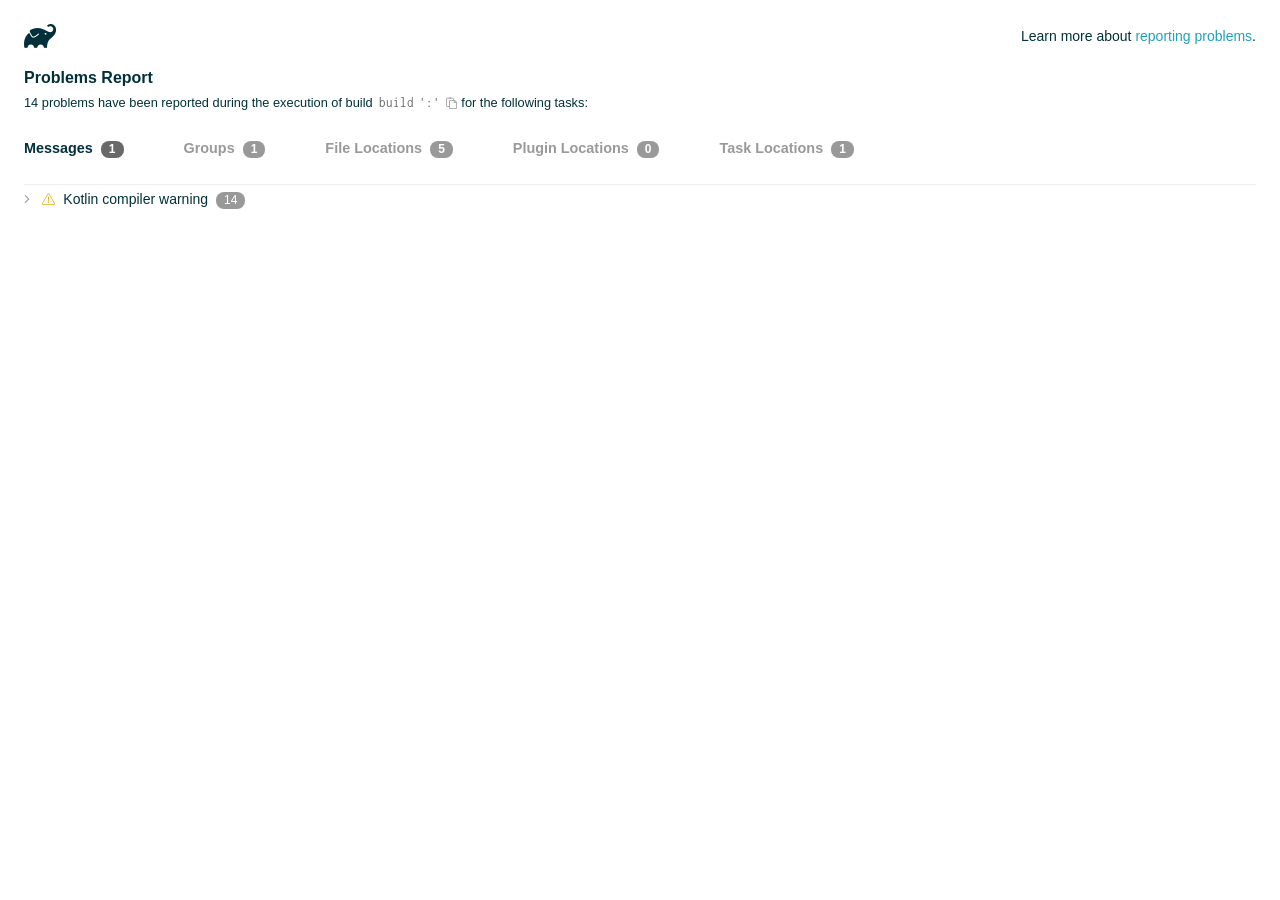
<file: App Movil/micel/android/build/reports/problems/problems-report.html>
<!DOCTYPE html>

<html lang="en">
<head>
    <!-- Required meta tags -->
    <meta charset="utf-8">
    <meta name="viewport" content="width=device-width, initial-scale=1, shrink-to-fit=no">

                    <style type="text/css">
                /*! normalize.css v7.0.0 | MIT License | github.com/necolas/normalize.css */
html {
    line-height: 1.15;
    -ms-text-size-adjust: 100%;
    -webkit-text-size-adjust: 100%
}

body {
    margin: 0
}

article, aside, footer, header, nav, section {
    display: block
}

h1 {
    font-size: 2em;
    margin: .67em 0
}

figcaption, figure, main {
    display: block
}

figure {
    margin: 1em 40px
}

hr {
    box-sizing: content-box;
    height: 0;
    overflow: visible
}

pre {
    font-family: monospace, monospace;
    font-size: 1em
}

a {
    background-color: transparent;
    -webkit-text-decoration-skip: objects
}

abbr[title] {
    border-bottom: none;
    text-decoration: underline;
    text-decoration: underline dotted
}

b, strong {
    font-weight: inherit
}

b, strong {
    font-weight: bolder
}

code, kbd, samp {
    font-family: monospace, monospace;
    font-size: 1em
}

dfn {
    font-style: italic
}

mark {
    background-color: #ff0;
    color: #000
}

small {
    font-size: 80%
}

sub, sup {
    font-size: 75%;
    line-height: 0;
    position: relative;
    vertical-align: baseline
}

sub {
    bottom: -.25em
}

sup {
    top: -.5em
}

audio, video {
    display: inline-block
}

audio:not([controls]) {
    display: none;
    height: 0
}

img {
    border-style: none
}

svg:not(:root) {
    overflow: hidden
}

button, input, optgroup, select, textarea {
    font-family: sans-serif;
    font-size: 100%;
    line-height: 1.15;
    margin: 0
}

button, input {
    overflow: visible
}

button, select {
    text-transform: none
}

[type=reset], [type=submit], button, html [type=button] {
    -webkit-appearance: button
}

[type=button]::-moz-focus-inner, [type=reset]::-moz-focus-inner, [type=submit]::-moz-focus-inner, button::-moz-focus-inner {
    border-style: none;
    padding: 0
}

[type=button]:-moz-focusring, [type=reset]:-moz-focusring, [type=submit]:-moz-focusring, button:-moz-focusring {
    outline: 1px dotted ButtonText
}

fieldset {
    padding: .35em .75em .625em
}

legend {
    box-sizing: border-box;
    color: inherit;
    display: table;
    max-width: 100%;
    padding: 0;
    white-space: normal
}

progress {
    display: inline-block;
    vertical-align: baseline
}

textarea {
    overflow: auto
}

[type=checkbox], [type=radio] {
    box-sizing: border-box;
    padding: 0
}

[type=number]::-webkit-inner-spin-button, [type=number]::-webkit-outer-spin-button {
    height: auto
}

[type=search] {
    -webkit-appearance: textfield;
    outline-offset: -2px
}

[type=search]::-webkit-search-cancel-button, [type=search]::-webkit-search-decoration {
    -webkit-appearance: none
}

::-webkit-file-upload-button {
    -webkit-appearance: button;
    font: inherit
}

details, menu {
    display: block
}

summary {
    display: list-item
}

canvas {
    display: inline-block
}

template {
    display: none
}

[hidden] {
    display: none
}

/* configuration cache styles */

.report-wrapper {
    margin: 0;
    padding: 0 24px;
}

.gradle-logo {
    width: 32px;
    height: 24px;
    background-image: url("[data-uri]");
    background-size: contain;
}

.header {
    display: flex;
    flex-wrap: wrap;
    top: 0;
    left: 0;
    width: 100%;
    padding-top: 24px;
    background-color: white;
}

.learn-more {
    margin-left: auto;
    align-self: center;
    font-size: 0.875rem;
    font-weight: normal;
}

.title {
    display: flex;
    align-items: center;
    padding: 18px 0 24px 0;
    flex: 1 0 100%;
}

.content {
    font-size: 0.875rem;
    white-space: nowrap;
}

.content ol:first-of-type {
    margin: 0;
}

.tree-btn {
    cursor: pointer;
    display: inline-block;
    width: 16px;
    height: 16px;
    background-size: contain;
    background-repeat: no-repeat;
    vertical-align: middle;
    margin-top: -0.2em;
}

.tree-btn.collapsed {
    background-image: url('data:image/svg+xml;utf8,<svg xmlns="http://www.w3.org/2000/svg" viewBox="0 0 192 512"><path d="M166.9 264.5l-117.8 116c-4.7 4.7-12.3 4.7-17 0l-7.1-7.1c-4.7-4.7-4.7-12.3 0-17L127.3 256 25.1 155.6c-4.7-4.7-4.7-12.3 0-17l7.1-7.1c4.7-4.7 12.3-4.7 17 0l117.8 116c4.6 4.7 4.6 12.3-.1 17z" fill="%23999999" stroke="%23999999"/></svg>');
}

.tree-btn.expanded {
    background-image: url('data:image/svg+xml;utf8,<svg xmlns="http://www.w3.org/2000/svg" viewBox="0 0 256 512"><path d="M119.5 326.9L3.5 209.1c-4.7-4.7-4.7-12.3 0-17l7.1-7.1c4.7-4.7 12.3-4.7 17 0L128 287.3l100.4-102.2c4.7-4.7 12.3-4.7 17 0l7.1 7.1c4.7 4.7 4.7 12.3 0 17L136.5 327c-4.7 4.6-12.3 4.6-17-.1z" fill="%23999999" stroke="%23999999"/></svg>');
}

ul .tree-btn {
    margin-right: 3px;
}

.leaf-icon {
    display: inline-block;
    width: 16px;
    height: 16px;
    background-image: url('data:image/svg+xml;utf8,<svg xmlns="http://www.w3.org/2000/svg" viewBox="0 0 256 512"><path d="M32 256 H224" stroke="%23999999" stroke-width="48" stroke-linecap="round"/></svg>');
    background-size: contain;
    background-repeat: no-repeat;
    vertical-align: middle;
    margin-top: -0.2em;
}

.invisible-text {
    user-select: all; /* Allow the text to be selectable */
    color: transparent; /* Hide the text */
    text-indent: -9999px; /* Move the text out of view */
    position: relative;
    white-space: pre; /* Preserve meaningful whitespace in the invisible text for copying */
}

.text-for-copy {
    display: inline-block;
}

.enum-icon {
    display: inline-block;
    width: 16px;
    height: 16px;
    background-image: url('data:image/svg+xml;utf8,<svg xmlns="http://www.w3.org/2000/svg" viewBox="0 0 1024 1024"><circle cx="512" cy="512" r="200" /></svg>');
    background-size: contain;
    background-repeat: no-repeat;
    vertical-align: middle;
    margin-inline-start: 0.5ex;
    margin-inline-end: 0.5ex;
    margin-top: -0.2em;
}

.error-icon {
    display: inline-block;
    width: 16px;
    height: 16px;
    background-image: url('data:image/svg+xml;utf8,<svg xmlns="http://www.w3.org/2000/svg" viewBox="0 0 320 512"><path d="M193.94 256L296.5 153.44l21.15-21.15c3.12-3.12 3.12-8.19 0-11.31l-22.63-22.63c-3.12-3.12-8.19-3.12-11.31 0L160 222.06 36.29 98.34c-3.12-3.12-8.19-3.12-11.31 0L2.34 120.97c-3.12 3.12-3.12 8.19 0 11.31L126.06 256 2.34 379.71c-3.12 3.12-3.12 8.19 0 11.31l22.63 22.63c3.12 3.12 8.19 3.12 11.31 0L160 289.94 262.56 392.5l21.15 21.15c3.12 3.12 8.19 3.12 11.31 0l22.63-22.63c3.12-3.12 3.12-8.19 0-11.31L193.94 256z" fill="%23FC461E" stroke="%23FC461E"/></svg>');
    background-size: contain;
    background-repeat: no-repeat;
    vertical-align: middle;
    margin-inline-start: 0.5ex;
    margin-inline-end: 0.5ex;
    margin-top: -0.2em;
}

.advice-icon {
    display: inline-block;
    width: 16px;
    height: 16px;
    background-image: url('data:image/svg+xml;utf8,<svg width="800px" height="800px" viewBox="-4.93 0 122.88 122.88" version="1.1" id="Layer_1" xmlns="http://www.w3.org/2000/svg" xmlns:xlink="http://www.w3.org/1999/xlink"  style="enable-background:new 0 0 113.01 122.88" xml:space="preserve"><g><path d="M44.13,102.06c-1.14,0.03-2.14-0.81-2.3-1.96c-0.17-1.2,0.64-2.31,1.82-2.54c-1.3-7.37-4.85-11.43-8.6-15.72 c-2.92-3.34-5.95-6.81-8.34-11.92c-2.35-5.03-3.64-10.23-3.6-15.63c0.05-5.4,1.42-10.96,4.4-16.71c0.02-0.04,0.04-0.07,0.06-0.11 l0,0c3.91-6.62,9.38-11.04,15.47-13.52c5.11-2.09,10.66-2.8,16.1-2.3c5.42,0.5,10.73,2.2,15.37,4.94 c5.9,3.49,10.75,8.67,13.42,15.21c1.44,3.54,2.42,7.49,2.54,11.82c0.12,4.31-0.62,8.96-2.61,13.88 c-2.66,6.59-6.18,10.68-9.47,14.51c-3.03,3.53-5.85,6.81-7.42,11.84c0.89,0.21,1.59,0.94,1.73,1.9c0.17,1.24-0.7,2.39-1.94,2.56 l-0.77,0.11c-0.14,1.09-0.23,2.26-0.27,3.51l0.25-0.04c1.24-0.17,2.39,0.7,2.56,1.94c0.17,1.24-0.7,2.39-1.94,2.56l-0.78,0.11 c0.01,0.15,0.02,0.3,0.03,0.45l0,0c0.07,0.88,0.08,1.73,0.03,2.54l0.13-0.02c1.25-0.15,2.38,0.74,2.54,1.98 c0.15,1.25-0.74,2.38-1.98,2.54l-1.68,0.21c-1.2,3.11-3.34,5.48-5.87,6.94c-1.74,1.01-3.67,1.59-5.61,1.71 c-1.97,0.12-3.96-0.25-5.78-1.13c-2.08-1.02-3.94-2.71-5.29-5.14c-0.65-0.33-1.13-0.97-1.23-1.75c-0.04-0.31-0.01-0.61,0.07-0.89 c-0.39-1.16-0.68-2.43-0.87-3.83l-0.07,0.01c-1.24,0.17-2.39-0.7-2.56-1.94c-0.17-1.24,0.7-2.39,1.94-2.56l0.54-0.08 C44.19,104.32,44.18,103.16,44.13,102.06L44.13,102.06z M2.18,58.86C1.01,58.89,0.04,57.98,0,56.81c-0.04-1.17,0.88-2.14,2.05-2.18 l8.7-0.3c1.17-0.04,2.14,0.88,2.18,2.05c0.04,1.17-0.88,2.14-2.05,2.18L2.18,58.86L2.18,58.86z M110.68,50.25 c1.16-0.12,2.2,0.73,2.32,1.89c0.12,1.16-0.73,2.2-1.89,2.32l-8.66,0.91c-1.16,0.12-2.2-0.73-2.32-1.89 c-0.12-1.16,0.73-2.2,1.89-2.32L110.68,50.25L110.68,50.25z M94.91,14.78c0.65-0.97,1.96-1.23,2.93-0.58 c0.97,0.65,1.23,1.96,0.58,2.93l-4.84,7.24c-0.65,0.97-1.96,1.23-2.93,0.58c-0.97-0.65-1.23-1.96-0.58-2.93L94.91,14.78 L94.91,14.78z M57.63,2.06c0.03-1.17,1-2.09,2.16-2.06c1.17,0.03,2.09,1,2.06,2.16l-0.22,8.7c-0.03,1.17-1,2.09-2.16,2.06 c-1.17-0.03-2.09-1-2.06-2.16L57.63,2.06L57.63,2.06z M13.88,15.53c-0.86-0.8-0.9-2.14-0.11-2.99c0.8-0.86,2.14-0.9,2.99-0.11 l6.37,5.94c0.86,0.8,0.9,2.14,0.11,2.99c-0.8,0.86-2.14,0.9-2.99,0.11L13.88,15.53L13.88,15.53z M47.88,96.95l18.49-2.63 c1.59-6.7,5.05-10.73,8.8-15.08c3.08-3.58,6.36-7.4,8.76-13.34c1.76-4.35,2.41-8.43,2.31-12.19c-0.1-3.75-0.96-7.21-2.24-10.34 c-2.3-5.63-6.51-10.11-11.65-13.15c-4.11-2.43-8.8-3.94-13.59-4.37c-4.77-0.44-9.64,0.19-14.13,2.02 c-5.26,2.15-9.99,5.97-13.39,11.72c-2.64,5.12-3.86,10.02-3.9,14.73c-0.04,4.74,1.11,9.33,3.2,13.8c2.13,4.56,4.97,7.8,7.69,10.92 C42.47,83.9,46.48,88.49,47.88,96.95L47.88,96.95z M65.62,99.02l-17.27,2.45c0.05,1.1,0.07,2.25,0.05,3.47l17.05-2.42 C65.47,101.29,65.52,100.12,65.62,99.02L65.62,99.02z M48.49,109.52c0.12,0.92,0.3,1.76,0.53,2.54l16.55-2.04 c0.11-0.86,0.13-1.77,0.05-2.74l0,0l0-0.02l-0.01-0.17L48.49,109.52L48.49,109.52z M51.37,116.36c0.64,0.67,1.35,1.19,2.1,1.55 c1.15,0.56,2.42,0.79,3.67,0.72c1.29-0.08,2.57-0.47,3.74-1.15c1.1-0.64,2.09-1.53,2.88-2.65L51.37,116.36L51.37,116.36z"/></g></svg>');
    background-size: contain;
    background-repeat: no-repeat;
    vertical-align: middle;
    margin-inline-start: 0.5ex;
    margin-inline-end: 0.5ex;
    margin-top: -0.2em;
}

.warning-icon {
    display: inline-block;
    width: 13px;
    height: 13px;
    background-image: url('data:image/svg+xml;utf8,<svg xmlns="http://www.w3.org/2000/svg" viewBox="0 0 576 512"><path d="M270.2 160h35.5c3.4 0 6.1 2.8 6 6.2l-7.5 196c-.1 3.2-2.8 5.8-6 5.8h-20.5c-3.2 0-5.9-2.5-6-5.8l-7.5-196c-.1-3.4 2.6-6.2 6-6.2zM288 388c-15.5 0-28 12.5-28 28s12.5 28 28 28 28-12.5 28-28-12.5-28-28-28zm281.5 52L329.6 24c-18.4-32-64.7-32-83.2 0L6.5 440c-18.4 31.9 4.6 72 41.6 72H528c36.8 0 60-40 41.5-72zM528 480H48c-12.3 0-20-13.3-13.9-24l240-416c6.1-10.6 21.6-10.7 27.7 0l240 416c6.2 10.6-1.5 24-13.8 24z" fill="%23DEAD22" stroke="%23DEAD22"/></svg>');
    background-size: contain;
    background-repeat: no-repeat;
    vertical-align: middle;
    margin-inline-start: 0.3ex;
    margin-inline-end: 1.1ex;
    margin-top: -0.1em;
}

.documentation-button {
    cursor: pointer;
    display: inline-block;
    width: 13px;
    height: 13px;
    background-image: url('data:image/svg+xml;utf8,<svg xmlns="http://www.w3.org/2000/svg" viewBox="0 0 512 512"><path d="M256 340c-15.464 0-28 12.536-28 28s12.536 28 28 28 28-12.536 28-28-12.536-28-28-28zm7.67-24h-16c-6.627 0-12-5.373-12-12v-.381c0-70.343 77.44-63.619 77.44-107.408 0-20.016-17.761-40.211-57.44-40.211-29.144 0-44.265 9.649-59.211 28.692-3.908 4.98-11.054 5.995-16.248 2.376l-13.134-9.15c-5.625-3.919-6.86-11.771-2.645-17.177C185.658 133.514 210.842 116 255.67 116c52.32 0 97.44 29.751 97.44 80.211 0 67.414-77.44 63.849-77.44 107.408V304c0 6.627-5.373 12-12 12zM256 40c118.621 0 216 96.075 216 216 0 119.291-96.61 216-216 216-119.244 0-216-96.562-216-216 0-119.203 96.602-216 216-216m0-32C119.043 8 8 119.083 8 256c0 136.997 111.043 248 248 248s248-111.003 248-248C504 119.083 392.957 8 256 8z" fill="%23999999" stroke="%23999999"/></svg>');
    background-size: contain;
    background-repeat: no-repeat;
    vertical-align: middle;
    margin-inline-start: 0.5ex;
    margin-inline-end: 0.5ex;
    margin-top: -0.2em;
}

.documentation-button::selection {
    color: transparent;
}

.documentation-button:hover {
    color: transparent;
}

.copy-button {
    cursor: pointer;
    display: inline-block;
    width: 12px;
    height: 12px;
    background-image: url('data:image/svg+xml;utf8,<svg xmlns="http://www.w3.org/2000/svg" viewBox="0 0 448 512"><path d="M433.941 193.941l-51.882-51.882A48 48 0 0 0 348.118 128H320V80c0-26.51-21.49-48-48-48h-66.752C198.643 13.377 180.858 0 160 0s-38.643 13.377-45.248 32H48C21.49 32 0 53.49 0 80v288c0 26.51 21.49 48 48 48h80v48c0 26.51 21.49 48 48 48h224c26.51 0 48-21.49 48-48V227.882a48 48 0 0 0-14.059-33.941zm-22.627 22.627a15.888 15.888 0 0 1 4.195 7.432H352v-63.509a15.88 15.88 0 0 1 7.431 4.195l51.883 51.882zM160 30c9.941 0 18 8.059 18 18s-8.059 18-18 18-18-8.059-18-18 8.059-18 18-18zM48 384c-8.822 0-16-7.178-16-16V80c0-8.822 7.178-16 16-16h66.752c6.605 18.623 24.389 32 45.248 32s38.643-13.377 45.248-32H272c8.822 0 16 7.178 16 16v48H176c-26.51 0-48 21.49-48 48v208H48zm352 96H176c-8.822 0-16-7.178-16-16V176c0-8.822 7.178-16 16-16h144v72c0 13.2 10.8 24 24 24h72v208c0 8.822-7.178 16-16 16z" fill="%23999999" stroke="%23999999"/></svg>');
    background-size: contain;
    background-repeat: no-repeat;
    vertical-align: middle;
    margin-inline-start: 0.5ex;
    margin-top: -0.2em;
}

.groups{
    display: flex;
    border-bottom: 1px solid #EDEEEF;
    flex: 1 0 100%;
}

.uncategorized {
    display: flex;
    border-top: 4px solid #EDEEEF;
    flex: 1 0 100%;
}

.group-selector {
    padding: 0 52px 24px 0;
    font-size: 0.9rem;
    font-weight: bold;
    color: #999999;
    cursor: pointer;
}

.group-selector__count {
    margin: 0 8px;
    border-radius: 8px;
    background-color: #999;
    color: #fff;
    padding: 1px 8px 2px;
    font-size: 0.75rem;
}

.group-selector--active {
    color: #02303A;
    cursor: auto;
}

.group-selector--active .group-selector__count {
    background-color: #686868;
}

.group-selector--disabled {
    cursor: not-allowed;
}

.accordion-header {
    cursor: pointer;
}

.container {
    padding-left: 0.5em;
    padding-right: 0.5em;
}

.stacktrace {
    border-radius: 4px;
    overflow-x: auto;
    padding: 0.5rem;
    margin-bottom: 0;
    min-width: 1000px;
}

/* Lato (bold, regular) */
@font-face {
    font-display: swap;
    font-family: Lato;
    font-weight: 500;
    font-style: normal;
    src: url("https://assets.gradle.com/lato/fonts/lato-semibold/lato-semibold.woff2") format("woff2"),
    url("https://assets.gradle.com/lato/fonts/lato-semibold/lato-semibold.woff") format("woff");
}

@font-face {
    font-display: swap;
    font-family: Lato;
    font-weight: bold;
    font-style: normal;
    src: url("https://assets.gradle.com/lato/fonts/lato-bold/lato-bold.woff2") format("woff2"),
    url("https://assets.gradle.com/lato/fonts/lato-bold/lato-bold.woff") format("woff");
}

* {
    -webkit-box-sizing: border-box;
    -moz-box-sizing: border-box;
    box-sizing: border-box;
}

html,
body {
    margin: 0;
    padding: 0;
}

html {
    font-family: "Lato", "Helvetica Neue", Arial, sans-serif;
    font-size: 16px;
    font-weight: 400;
    line-height: 1.5;
}

body {
    color: #02303A;
    background-color: #ffffff;
    -webkit-text-size-adjust: 100%;
    -ms-text-size-adjust: 100%;
    -webkit-font-smoothing: antialiased;
}


/* typography */
h1, h2, h3, h4, h5, h6 {
    color: #02303A;
    text-rendering: optimizeLegibility;
    margin: 0;
}

h1 {
    font-size: 1rem;
}

h2 {
    font-size: 0.9rem;
}

h3 {
    font-size: 1.125rem;
}

h4, h5, h6 {
    font-size: 0.875rem;
}

h1 code {
    font-weight: bold;
}

ul, ol, dl {
    list-style-position: outside;
    line-height: 1.6;
    padding: 0;
    margin: 0 0 0 20px;
    list-style-type: none;
}

li {
    line-height: 2;
}

a {
    color: #1DA2BD;
    text-decoration: none;
    transition: all 0.3s ease, visibility 0s;
}

a:hover {
    color: #35c1e4;
}

/* code */
code, pre {
    font-family: Inconsolata, Monaco, "Courier New", monospace;
    font-style: normal;
    font-variant-ligatures: normal;
    font-variant-caps: normal;
    font-variant-numeric: normal;
    font-variant-east-asian: normal;
    font-weight: normal;
    font-stretch: normal;
    color: #686868;
}

*:not(pre) > code {
    letter-spacing: 0;
    padding: 0.1em 0.5ex;
    text-rendering: optimizeSpeed;
    word-spacing: -0.15em;
    word-wrap: break-word;
}

pre {
    font-size: 0.75rem;
    line-height: 1.8;
    margin-top: 0;
    margin-bottom: 1.5em;
    padding: 1rem;
}

pre code {
    background-color: transparent;
    color: inherit;
    line-height: 1.8;
    font-size: 100%;
    padding: 0;
}

a code {
    color: #1BA8CB;
}

pre.code, pre.programlisting, pre.screen, pre.tt {
    background-color: #f7f7f8;
    border-radius: 4px;
    font-size: 1em;
    line-height: 1.45;
    margin-bottom: 1.25em;
    overflow-x: auto;
    padding: 1rem;
}

li em, p em {
    padding: 0 1px;
}

code em, tt em {
    text-decoration: none;
}

code + .copy-button {
    margin-inline-start: 0.2ex;
}

.java-exception {
    font-size: 0.75rem;
    padding-left: 24px;
}

.java-exception ul {
    margin: 0;
    line-height: inherit;
}

.java-exception code {
    white-space: pre;
}

.java-exception-part-toggle {
    user-select: none;
    cursor: pointer;
    border-radius: 2px;
    padding: 0.1em 0.2em;
    background: azure;
    color: #686868;
}

.problem-detail {
    color: #02303A;
    font-size: 14px;
    margin: 0;
    padding: 0;
}

                </style>
    <!-- Inconsolata is used as a default monospace font in the report. -->
    <link rel="stylesheet" href="https://fonts.googleapis.com/css?family=Inconsolata:400,700" />

    <title>Gradle Configuration Cache</title>
</head>
<body>

<div id="playground"></div>

<div class="report" id="report">
    Loading...
</div>

<script type="text/javascript">
function configurationCacheProblems() { return (
// begin-report-data
{"diagnostics":[{"problemId":[{"name":"kotlin","displayName":"Kotlin"},{"name":"compiler:warning","displayName":"Kotlin Compiler Warning"},{"name":"compiler-warning","displayName":"Kotlin compiler warning"}],"severity":"WARNING","contextualLabel":"Kotlin compiler warning","problemDetails":"This annotation is currently applied to the value parameter only, but in the future it will also be applied to property.\n- To opt in to applying to both value parameter and property, add '-Xannotation-default-target=param-property' to your compiler arguments.\n- To keep applying to the value parameter only, use the '@param:' annotation target.\n\nSee https://youtrack.jetbrains.com/issue/KT-73255 for more details.","locations":[{"path":"C:\\flutter\\packages\\flutter_tools\\gradle\\src\\main\\kotlin\\Deeplink.kt","line":13,"column":5,"length":18},{"taskPath":":gradle:compileKotlin"}]},{"problemId":[{"name":"kotlin","displayName":"Kotlin"},{"name":"compiler:warning","displayName":"Kotlin Compiler Warning"},{"name":"compiler-warning","displayName":"Kotlin compiler warning"}],"severity":"WARNING","contextualLabel":"Kotlin compiler warning","problemDetails":"This annotation is currently applied to the value parameter only, but in the future it will also be applied to property.\n- To opt in to applying to both value parameter and property, add '-Xannotation-default-target=param-property' to your compiler arguments.\n- To keep applying to the value parameter only, use the '@param:' annotation target.\n\nSee https://youtrack.jetbrains.com/issue/KT-73255 for more details.","locations":[{"path":"C:\\flutter\\packages\\flutter_tools\\gradle\\src\\main\\kotlin\\Deeplink.kt","line":15,"column":5,"length":18},{"taskPath":":gradle:compileKotlin"}]},{"problemId":[{"name":"kotlin","displayName":"Kotlin"},{"name":"compiler:warning","displayName":"Kotlin Compiler Warning"},{"name":"compiler-warning","displayName":"Kotlin compiler warning"}],"severity":"WARNING","contextualLabel":"Kotlin compiler warning","problemDetails":"This annotation is currently applied to the value parameter only, but in the future it will also be applied to property.\n- To opt in to applying to both value parameter and property, add '-Xannotation-default-target=param-property' to your compiler arguments.\n- To keep applying to the value parameter only, use the '@param:' annotation target.\n\nSee https://youtrack.jetbrains.com/issue/KT-73255 for more details.","locations":[{"path":"C:\\flutter\\packages\\flutter_tools\\gradle\\src\\main\\kotlin\\Deeplink.kt","line":17,"column":5,"length":18},{"taskPath":":gradle:compileKotlin"}]},{"problemId":[{"name":"kotlin","displayName":"Kotlin"},{"name":"compiler:warning","displayName":"Kotlin Compiler Warning"},{"name":"compiler-warning","displayName":"Kotlin compiler warning"}],"severity":"WARNING","contextualLabel":"Kotlin compiler warning","problemDetails":"This annotation is currently applied to the value parameter only, but in the future it will also be applied to property.\n- To opt in to applying to both value parameter and property, add '-Xannotation-default-target=param-property' to your compiler arguments.\n- To keep applying to the value parameter only, use the '@param:' annotation target.\n\nSee https://youtrack.jetbrains.com/issue/KT-73255 for more details.","locations":[{"path":"C:\\flutter\\packages\\flutter_tools\\gradle\\src\\main\\kotlin\\Deeplink.kt","line":19,"column":5,"length":18},{"taskPath":":gradle:compileKotlin"}]},{"problemId":[{"name":"kotlin","displayName":"Kotlin"},{"name":"compiler:warning","displayName":"Kotlin Compiler Warning"},{"name":"compiler-warning","displayName":"Kotlin compiler warning"}],"severity":"WARNING","contextualLabel":"Kotlin compiler warning","problemDetails":"'interface ApkVariant : Any, BaseVariant, InstallableVariant, AndroidArtifactVariant, InternalBaseVariant' is deprecated. Deprecated in Java.","locations":[{"path":"C:\\flutter\\packages\\flutter_tools\\gradle\\src\\main\\kotlin\\FlutterPlugin.kt","line":12,"column":8,"length":39},{"taskPath":":gradle:compileKotlin"}]},{"problemId":[{"name":"kotlin","displayName":"Kotlin"},{"name":"compiler:warning","displayName":"Kotlin Compiler Warning"},{"name":"compiler-warning","displayName":"Kotlin compiler warning"}],"severity":"WARNING","contextualLabel":"Kotlin compiler warning","problemDetails":"'val properties: (Mutable)Map<String, out Any?>' is deprecated. Deprecated in Java.","locations":[{"path":"C:\\flutter\\packages\\flutter_tools\\gradle\\src\\main\\kotlin\\FlutterPlugin.kt","line":172,"column":29,"length":10},{"taskPath":":gradle:compileKotlin"}]},{"problemId":[{"name":"kotlin","displayName":"Kotlin"},{"name":"compiler:warning","displayName":"Kotlin Compiler Warning"},{"name":"compiler-warning","displayName":"Kotlin compiler warning"}],"severity":"WARNING","contextualLabel":"Kotlin compiler warning","problemDetails":"'val properties: (Mutable)Map<String, out Any?>' is deprecated. Deprecated in Java.","locations":[{"path":"C:\\flutter\\packages\\flutter_tools\\gradle\\src\\main\\kotlin\\FlutterPlugin.kt","line":179,"column":31,"length":10},{"taskPath":":gradle:compileKotlin"}]},{"problemId":[{"name":"kotlin","displayName":"Kotlin"},{"name":"compiler:warning","displayName":"Kotlin Compiler Warning"},{"name":"compiler-warning","displayName":"Kotlin compiler warning"}],"severity":"WARNING","contextualLabel":"Kotlin compiler warning","problemDetails":"'val properties: (Mutable)Map<String, out Any?>' is deprecated. Deprecated in Java.","locations":[{"path":"C:\\flutter\\packages\\flutter_tools\\gradle\\src\\main\\kotlin\\FlutterPlugin.kt","line":234,"column":49,"length":10},{"taskPath":":gradle:compileKotlin"}]},{"problemId":[{"name":"kotlin","displayName":"Kotlin"},{"name":"compiler:warning","displayName":"Kotlin Compiler Warning"},{"name":"compiler-warning","displayName":"Kotlin compiler warning"}],"severity":"WARNING","contextualLabel":"Kotlin compiler warning","problemDetails":"'val properties: (Mutable)Map<String, out Any?>' is deprecated. Deprecated in Java.","locations":[{"path":"C:\\flutter\\packages\\flutter_tools\\gradle\\src\\main\\kotlin\\FlutterPlugin.kt","line":242,"column":53,"length":10},{"taskPath":":gradle:compileKotlin"}]},{"problemId":[{"name":"kotlin","displayName":"Kotlin"},{"name":"compiler:warning","displayName":"Kotlin Compiler Warning"},{"name":"compiler-warning","displayName":"Kotlin compiler warning"}],"severity":"WARNING","contextualLabel":"Kotlin compiler warning","problemDetails":"'interface ApkVariant : Any, BaseVariant, InstallableVariant, AndroidArtifactVariant, InternalBaseVariant' is deprecated. Deprecated in Java.","locations":[{"path":"C:\\flutter\\packages\\flutter_tools\\gradle\\src\\main\\kotlin\\FlutterPlugin.kt","line":664,"column":69,"length":10},{"taskPath":":gradle:compileKotlin"}]},{"problemId":[{"name":"kotlin","displayName":"Kotlin"},{"name":"compiler:warning","displayName":"Kotlin Compiler Warning"},{"name":"compiler-warning","displayName":"Kotlin compiler warning"}],"severity":"WARNING","contextualLabel":"Kotlin compiler warning","problemDetails":"Condition is always 'true'.","locations":[{"path":"C:\\flutter\\packages\\flutter_tools\\gradle\\src\\main\\kotlin\\FlutterPluginUtils.kt","line":766,"column":29,"length":18},{"taskPath":":gradle:compileKotlin"}]},{"problemId":[{"name":"kotlin","displayName":"Kotlin"},{"name":"compiler:warning","displayName":"Kotlin Compiler Warning"},{"name":"compiler-warning","displayName":"Kotlin compiler warning"}],"severity":"WARNING","contextualLabel":"Kotlin compiler warning","problemDetails":"'val properties: (Mutable)Map<String, out Any?>' is deprecated. Deprecated in Java.","locations":[{"path":"C:\\flutter\\packages\\flutter_tools\\gradle\\src\\main\\kotlin\\VersionFetcher.kt","line":64,"column":47,"length":10},{"taskPath":":gradle:compileKotlin"}]},{"problemId":[{"name":"kotlin","displayName":"Kotlin"},{"name":"compiler:warning","displayName":"Kotlin Compiler Warning"},{"name":"compiler-warning","displayName":"Kotlin compiler warning"}],"severity":"WARNING","contextualLabel":"Kotlin compiler warning","problemDetails":"Unchecked cast of 'NamedDomainObjectContainer<out BuildType>' to 'NamedDomainObjectContainer<BuildType>'.","locations":[{"path":"C:\\flutter\\packages\\flutter_tools\\gradle\\src\\main\\kotlin\\plugins\\PluginHandler.kt","line":168,"column":70,"length":43},{"taskPath":":gradle:compileKotlin"}]},{"problemId":[{"name":"kotlin","displayName":"Kotlin"},{"name":"compiler:warning","displayName":"Kotlin Compiler Warning"},{"name":"compiler-warning","displayName":"Kotlin compiler warning"}],"severity":"WARNING","contextualLabel":"Kotlin compiler warning","problemDetails":"Unchecked cast of 'NamedDomainObjectContainer<out BuildType>' to 'NamedDomainObjectContainer<BuildType>'.","locations":[{"path":"C:\\flutter\\packages\\flutter_tools\\gradle\\src\\main\\kotlin\\plugins\\PluginHandler.kt","line":169,"column":75,"length":43},{"taskPath":":gradle:compileKotlin"}]}],"problemsReport":{"totalProblemCount":14,"buildName":"build ':'","requestedTasks":"","documentationLink":"https://docs.gradle.org/9.7.1/userguide/reporting_problems.html","summaries":[]}}
// end-report-data
);}
</script>
                <script type="text/javascript">
                !function(n,t){"object"==typeof exports&&"object"==typeof module?module.exports=t():"function"==typeof define&&define.amd?define([],t):"object"==typeof exports?exports["configuration-cache-report"]=t():n["configuration-cache-report"]=t()}(globalThis,()=>{return void 0===Math.imul&&(Math.imul=function(n,t){return(4294901760&n)*(65535&t)+(65535&n)*(0|t)|0}),void 0===ArrayBuffer.isView&&(ArrayBuffer.isView=function(n){return null!=n&&null!=n.__proto__&&n.__proto__.__proto__===Int8Array.prototype.__proto__}),void 0===Array.prototype.fill&&Object.defineProperty(Array.prototype,"fill",{value:function(n){if(null==this)throw new TypeError("this is null or not defined");for(var t=Object(this),r=t.length>>>0,i=0|arguments[1],e=i<0?Math.max(r+i,0):Math.min(i,r),u=arguments[2],o=void 0===u?r:0|u,s=o<0?Math.max(r+o,0):Math.min(o,r);e<s;)t[e]=n,e++;return t}}),[Int8Array,Int16Array,Uint16Array,Int32Array,Float32Array,Float64Array].forEach(function(n){void 0===n.prototype.fill&&Object.defineProperty(n.prototype,"fill",{value:Array.prototype.fill})}),void 0===Math.clz32&&(Math.clz32=(n=Math.log,t=Math.LN2,function(r){var i=r>>>0;return 0===i?32:31-(n(i)/t|0)|0})),globalThis["org.gradle.buildtool.internal:configuration-cache-report"]=function(n){"use strict";var t,r,i,e,u,o,s,f,c,a,h,l,_,v,g,d,b,w,p,m,k,y,q,B,C,x,z,P,S,I,j,T,L,E,M,N,A,F,D,O,H,R,$,G,U,K,Q,V,W,Y,Z,J,X,nn,tn,rn,en,un,on,sn,fn,cn,an,hn,ln,_n,vn,gn,dn,bn,wn,pn,mn,kn,yn,qn,Bn,Cn,xn,zn,Pn,Sn,In,jn,Tn,Ln,En,Mn=Math.imul,Nn=ArrayBuffer.isView,An=Math.clz32;function Fn(){}function Dn(){}function On(){}function Hn(n,t,r,i,e,u,o){return t=t===w?", ":t,r=r===w?"":r,i=i===w?"":i,e=e===w?-1:e,u=u===w?"...":u,o=o===w?null:o,function(n,t,r,i,e,u,o,s){r=r===w?", ":r,i=i===w?"":i,e=e===w?"":e,u=u===w?-1:u,o=o===w?"...":o,s=s===w?null:s,t.e(i);var f=0,c=0,a=n.length;n:for(;c<a;){var h=n[c];if(c=c+1|0,(f=f+1|0)>1&&t.e(r),!(u<0||f<=u))break n;Ju(t,h,s)}return u>=0&&f>u&&t.e(o),t.e(e),t}(n,Je(),t,r,i,e,u,o).toString()}function Rn(n,t){if(!(t>=0))throw ye(br("Requested element count "+t+" is less than zero."));return function(n,t){if(!(t>=0))throw ye(br("Requested element count "+t+" is less than zero."));if(0===t)return Cu();if(t>=n.length)return function(n){var t;switch(n.length){case 0:t=Cu();break;case 1:t=Zr(n[0]);break;default:t=Hr(n.slice())}return t}(n);if(1===t)return Zr(n[0]);var r=function(n,t,r){return S.p1(0,r,n.length),n.slice(0,r)}(n,0,t);return Hr(r)}(n,st(n.length-t|0,0))}function $n(n){return n.length-1|0}function Gn(n,t,r,i,e,u,o){return t=t===w?", ":t,r=r===w?"":r,i=i===w?"":i,e=e===w?-1:e,u=u===w?"...":u,o=o===w?null:o,Un(n,Je(),t,r,i,e,u,o).toString()}function Un(n,t,r,i,e,u,o,s){r=r===w?", ":r,i=i===w?"":i,e=e===w?"":e,u=u===w?-1:u,o=o===w?"...":o,s=s===w?null:s,t.e(i);var f=0,c=n.g();n:for(;c.h();){var a=c.i();if((f=f+1|0)>1&&t.e(r),!(u<0||f<=u))break n;Ju(t,a,s)}return u>=0&&f>u&&t.e(o),t.e(e),t}function Kn(n){return new ot(n)}function Qn(n){if(n.j())throw Le("List is empty.");return n.k(0)}function Vn(n,t){var r;if(!(t>=0))throw ye(br("Requested element count "+t+" is less than zero."));if(0===t)return Wn(n);if(Ar(n,wt)){var i=n.l()-t|0;if(i<=0)return Cu();if(1===i)return Zr(function(n){if(Ar(n,bt))return ut(n);var t=n.g();if(!t.h())throw Le("Collection is empty.");for(var r=t.i();t.h();)r=t.i();return r}(n));if(r=gi(i),Ar(n,bt)){if(Ar(n,he)){var e=t,u=n.l();if(e<u)do{var o=e;e=e+1|0,r.f(n.k(o))}while(e<u)}else for(var s=n.m(t);s.h();){var f=s.i();r.f(f)}return r}}else r=vi();for(var c=0,a=n.g();a.h();){var h=a.i();c>=t?r.f(h):c=c+1|0}return xu(r)}function Wn(n){if(Ar(n,wt)){var t;switch(n.l()){case 0:t=Cu();break;case 1:t=Zr(Ar(n,bt)?n.k(0):n.g().i());break;default:t=tt(n)}return t}return xu(rt(n))}function Yn(n){return n.j()?null:n.k(0)}function Zn(n,t){var r=gi(n.l()+1|0);return r.q(n),r.f(t),r}function Jn(n,t){if(Ar(t,wt)){var r=gi(n.l()+t.l()|0);return r.q(n),r.q(t),r}var i=di(n);return ju(i,t),i}function Xn(n){if(Ar(n,wt)){var t;switch(n.l()){case 0:t=Ou();break;case 1:t=Xr(Ar(n,bt)?n.k(0):n.g().i());break;default:t=et(n,(r=n.l(),i=gr(yr(ae)),function(n,t,r){Ni(n,1,r),ae.call(r)}(r,0,i),i))}return t}var r,i;return function(n){switch(n.l()){case 0:return Ou();case 1:return Xr(n.g().i());default:return n}}(et(n,ce()))}function nt(n,t){if(!(t>=0))throw ye(br("Requested element count "+t+" is less than zero."));if(0===t)return Cu();var r=n.l();if(t>=r)return Wn(n);if(1===t)return Zr(ut(n));var i=gi(t);if(Ar(n,he)){var e=r-t|0;if(e<r)do{var u=e;e=e+1|0,i.f(n.k(u))}while(e<r)}else for(var o=n.m(r-t|0);o.h();){var s=o.i();i.f(s)}return i}function tt(n){return di(n)}function rt(n){return Ar(n,wt)?tt(n):et(n,vi())}function it(n,t){if(Ar(n,wt)){if(n.l()<=1)return Wn(n);var r=ni(n),i=Fr(r)?r:zr();return function(n,t){n.length>1&&pi(n,t)}(i,t),Hr(i)}var e=rt(n);return ti(e,t),e}function et(n,t){for(var r=n.g();r.h();){var i=r.i();t.f(i)}return t}function ut(n){if(n.j())throw Le("List is empty.");return n.k(zu(n))}function ot(n){this.r_1=n}function st(n,t){return n<t?t:n}function ft(n,t){return n>t?t:n}function ct(n,t){return new Nu(n,t)}function at(n){var t=n.g();if(!t.h())return Cu();var r=t.i();if(!t.h())return Zr(r);var i=vi();for(i.f(r);t.h();)i.f(t.i());return i}function ht(n,t){this.u_1=n,this.v_1=t}function lt(n){return n}function _t(n,t){return n-t|0}function vt(n){return n}function gt(n){return String.fromCharCode(n)}function dt(){}function bt(){}function wt(){}function pt(){}function mt(){}function kt(){}function yt(){}function qt(n,t){this.d1_1=n,this.e1_1=t}function Bt(n){return(null==n?null:br(n))??"null"}function Ct(){t=this,this.g1_1=new xt(0,-2147483648),this.h1_1=new xt(-1,2147483647),this.i1_1=8,this.j1_1=64}function xt(n,r){null==t&&new Ct,On.call(this),this.k1_1=n,this.l1_1=r}function zt(){}function Pt(){return Tt(),r}function St(){return Tt(),i}function It(){return Tt(),e}function jt(){return Tt(),u}function Tt(){s||(s=!0,r=new ArrayBuffer(8),i=new Float64Array(Pt()),new Float32Array(Pt()),e=new Int32Array(Pt()),St()[0]=-1,u=0!==It()[0]?1:0,o=1-jt()|0)}function Lt(){return ir(),f}function Et(){return ir(),c}function Mt(){return ir(),a}function Nt(){return ir(),l}function At(){return ir(),_}function Ft(n,t){if(ir(),Rt(n,t))return 0;var r=Gt(n),i=Gt(t);return r&&!i?-1:!r&&i?1:Gt(Ut(n,t))?-1:1}function Dt(n){return ir(),n.k1_1}function Ot(n){return ir(),4294967296*n.l1_1+function(n){return ir(),n.k1_1>=0?n.k1_1:4294967296+n.k1_1}(n)}function Ht(n,t){if(ir(),Kt(n))return"0";if(Gt(n)){if(Rt(n,Nt())){var r=$t(t),i=Xt(n,r),e=Dt(Ut(Qt(i,r),n));return Ht(i,t)+e.toString(t)}return"-"+Ht(Vt(n),t)}for(var u=2===t?31:t<=10?9:t<=21?7:t<=35?6:5,o=Wt(Math.pow(t,u)),s=n,f="";;){var c=Xt(s,o),a=Dt(Ut(s,Qt(c,o))).toString(t);if(Kt(s=c))return a+f;for(;a.length<u;)a="0"+a;f=a+f}}function Rt(n,t){return ir(),n.l1_1===t.l1_1&&n.k1_1===t.k1_1}function $t(n){return ir(),new xt(n,n<0?-1:0)}function Gt(n){return ir(),n.l1_1<0}function Ut(n,t){return ir(),Yt(n,Vt(t))}function Kt(n){return ir(),0===n.l1_1&&0===n.k1_1}function Qt(n,t){if(ir(),Kt(n))return Lt();if(Kt(t))return Lt();if(Rt(n,Nt()))return Zt(t)?Nt():Lt();if(Rt(t,Nt()))return Zt(n)?Nt():Lt();if(Gt(n))return Gt(t)?Qt(Vt(n),Vt(t)):Vt(Qt(Vt(n),t));if(Gt(t))return Vt(Qt(n,Vt(t)));if(Jt(n,At())&&Jt(t,At()))return Wt(Ot(n)*Ot(t));var r=n.l1_1>>>16|0,i=65535&n.l1_1,e=n.k1_1>>>16|0,u=65535&n.k1_1,o=t.l1_1>>>16|0,s=65535&t.l1_1,f=t.k1_1>>>16|0,c=65535&t.k1_1,a=0,h=0,l=0,_=0;return l=l+((_=_+Mn(u,c)|0)>>>16|0)|0,_&=65535,h=(h=h+((l=l+Mn(e,c)|0)>>>16|0)|0)+((l=(l&=65535)+Mn(u,f)|0)>>>16|0)|0,l&=65535,a=(a=(a=a+((h=h+Mn(i,c)|0)>>>16|0)|0)+((h=(h&=65535)+Mn(e,f)|0)>>>16|0)|0)+((h=(h&=65535)+Mn(u,s)|0)>>>16|0)|0,h&=65535,a=a+(((Mn(r,c)+Mn(i,f)|0)+Mn(e,s)|0)+Mn(u,o)|0)|0,new xt(l<<16|_,(a&=65535)<<16|h)}function Vt(n){return ir(),Yt(function(n){return ir(),new xt(~n.k1_1,~n.l1_1)}(n),new xt(1,0))}function Wt(n){if(ir(),(t=n)!=t)return Lt();if(n<=-0x8000000000000000)return Nt();if(n+1>=0x8000000000000000)return ir(),h;if(n<0)return Vt(Wt(-n));var t,r=4294967296;return new xt(n%r|0,n/r|0)}function Yt(n,t){ir();var r=n.l1_1>>>16|0,i=65535&n.l1_1,e=n.k1_1>>>16|0,u=65535&n.k1_1,o=t.l1_1>>>16|0,s=65535&t.l1_1,f=t.k1_1>>>16|0,c=0,a=0,h=0,l=0;return c=(c=c+((a=(a=a+((h=(h=h+((l=l+(u+(65535&t.k1_1)|0)|0)>>>16|0)|0)+(e+f|0)|0)>>>16|0)|0)+(i+s|0)|0)>>>16|0)|0)+(r+o|0)|0,new xt((h&=65535)<<16|(l&=65535),(c&=65535)<<16|(a&=65535))}function Zt(n){return ir(),!(1&~n.k1_1)}function Jt(n,t){return ir(),Ft(n,t)<0}function Xt(n,t){if(ir(),Kt(t))throw Ie("division by zero");if(Kt(n))return Lt();if(Rt(n,Nt())){if(Rt(t,Et())||Rt(t,Mt()))return Nt();if(Rt(t,Nt()))return Et();var r=function(n){ir();return new xt(n.k1_1>>>1|n.l1_1<<31,n.l1_1>>1)}(n),i=function(n){ir();return new xt(n.k1_1<<1,n.l1_1<<1|n.k1_1>>>31)}(Xt(r,t));return Rt(i,Lt())?Gt(t)?Et():Mt():Yt(i,Xt(Ut(n,Qt(t,i)),t))}if(Rt(t,Nt()))return Lt();if(Gt(n))return Gt(t)?Xt(Vt(n),Vt(t)):Vt(Xt(Vt(n),t));if(Gt(t))return Vt(Xt(n,Vt(t)));for(var e=Lt(),u=n;tr(u,t);){for(var o=Ot(u)/Ot(t),s=Math.max(1,Math.floor(o)),f=Math.ceil(Math.log(s)/Math.LN2),c=f<=48?1:Math.pow(2,f-48),a=Wt(s),h=Qt(a,t);Gt(h)||nr(h,u);)h=Qt(a=Wt(s-=c),t);Kt(a)&&(a=Et()),e=Yt(e,a),u=Ut(u,h)}return e}function nr(n,t){return ir(),Ft(n,t)>0}function tr(n,t){return ir(),Ft(n,t)>=0}function rr(n){return ir(),null!=n&&function(n){return ir(),Nr(n)&&"LongArray"===n.$type$}(n)}function ir(){v||(v=!0,f=$t(0),c=$t(1),a=$t(-1),h=new xt(-1,2147483647),l=new xt(0,-2147483648),_=$t(16777216),new Ve(Array,"LongArray",rr))}function er(n,t){return ur(n)?or(n,t):n.b(t)}function ur(n){return"string"==typeof n}function or(n,t){return n.charCodeAt(t)}function sr(n){return ur(n)?n.length:n.a()}function fr(n,t,r){return ur(n)?uu(n,t,r):n.c(t,r)}function cr(n){return br(n)}function ar(n,t){var r;switch(typeof n){case"number":r="number"==typeof t?hr(n,t):t instanceof xt?hr(n,Ot(t)):lr(n,t);break;case"string":case"boolean":case"bigint":r=lr(n,t);break;default:r=function(n,t){return n.d(t)}(n,t)}return r}function hr(n,t){var r;if(n<t)r=-1;else if(n>t)r=1;else if(n===t){var i;if(0!==n)i=0;else{var e=1/n;i=e===1/t?0:e<0?-1:1}r=i}else r=n!=n?t!=t?0:1:-1;return r}function lr(n,t){return n<t?-1:n>t?1:0}function _r(n){if(!("kotlinHashCodeValue$"in n)){var t=vr(),r=new Object;r.value=t,r.enumerable=!1,Object.defineProperty(n,"kotlinHashCodeValue$",r)}return n.kotlinHashCodeValue$}function vr(){return 4294967296*Math.random()|0}function gr(n){return n=n===w?null:n,Object.create(n)}function dr(n,t,r,i,e){return Object.defineProperty(n,t,{configurable:!0,get:r,set:i,enumerable:e})}function br(n){return null==n?"null":function(n){return Nr(n)||Nn(n)}(n)?"[...]":"function"!=typeof n.toString?function(n){return Object.prototype.toString.call(n)}(n):n.toString()}function wr(n,t){return null==n?null==t:null!=t&&("object"==typeof n&&"function"==typeof n.equals?n.equals(t):n!=n?t!=t:"number"==typeof n&&"number"==typeof t?n===t&&(0!==n||1/n==1/t):n===t)}function pr(n){if(null==n)return 0;var t,r=typeof n;switch(r){case"object":t="function"==typeof n.hashCode?n.hashCode():_r(n);break;case"function":t=_r(n);break;case"number":t=function(n){return Tt(),(0|n)===n?Er(n):(St()[0]=n,Mn(It()[Tt(),o],31)+It()[jt()]|0)}(n);break;case"boolean":t=n?1231:1237;break;case"string":t=mr(String(n));break;case"bigint":t=function(n){for(var t,r=BigInt(32),i=BigInt(4294967295),e=(t=n)<0?-t:t,u=0,o=n<0?-1:1;0!=e;){var s=Number(e&i);u=Mn(31,u)+s|0,e>>=r}return Mn(u,o)}(n);break;case"symbol":t=function(n){var t,r=(t=n,Symbol.keyFor(t)!=w?(g===w&&(g=new Map),g):(d===w&&(d=new WeakMap),d)),i=r.get(n);if(i!==w)return i;var e=vr();return r.set(n,e),e}(n);break;default:t=function(){throw new Error("Unexpected typeof `"+r+"`")}()}return t}function mr(n){var t=0,r=0,i=n.length-1|0;if(r<=i)do{var e=r;r=r+1|0;var u=n.charCodeAt(e);t=Mn(t,31)+u|0}while(e!==i);return t}function kr(n,t){null!=Error.captureStackTrace?Error.captureStackTrace(n,t):n.stack=(new Error).stack}function yr(n){return n.prototype}function qr(n){return n===w}function Br(n,t,r){Cr(n,"message",function(n,t){return qr(n)?qr(t)?n:(null==t?null:t.toString())??w:n??w}(t,r)),Cr(n,"cause",r),Cr(n,"name",Object.getPrototypeOf(n).constructor.name)}function Cr(n,t,r){Object.defineProperty(n,t,{configurable:!0,writable:!0,value:r})}function xr(){throw Re()}function zr(){throw Ke()}function Pr(n){var t;return null==n?function(){throw Ge()}():t=n,t}function Sr(n,t,r,i,e,u,o,s){Ir("class",n,t,r,i,e,u,o,s)}function Ir(n,t,r,i,e,u,o,s,f){null!=e&&(t.prototype=Object.create(e.prototype),t.prototype.constructor=t);var c=function(n,t,r,i,e,u){return{kind:n,simpleName:t,associatedObjectKey:i,associatedObjects:e,suspendArity:u,$kClass$:w,defaultConstructor:r}}(n,r,i,s,f,o);t.$metadata$=c;var a=t.prototype;if(null!=u)for(var h=0,l=u.length;h<l;){var _=u[h];h=h+1|0,Object.assign(a,_.prototype),a[_.Symbol]=!0}"interface"===n&&(t.Symbol="#__interface_"+(b===w&&(b=0),b=b+1|0))}function jr(n,t,r,i,e,u,o,s){Ir("object",n,t,r,i,e,u,o,s)}function Tr(n,t,r,i,e,u,o,s){Ir("interface",n,t,r,i,e,u,o,s)}function Lr(n,t,r,i){jr(n,"Companion",w,t,r,i,w,w)}function Er(n){var t;return t=n instanceof xt?Dt(n):function(n){return n>2147483647?2147483647:n<-2147483648?-2147483648:0|n}(n),t}function Mr(n,t){return new Vu(n,t)}function Nr(n){return Array.isArray(n)}function Ar(n,t){return!0===n[t.Symbol]}function Fr(n){return!!Nr(n)&&!n.$type$}function Dr(n){var t=typeof n;return"string"===t||"boolean"===t||function(n){return"number"==typeof n||n instanceof xt}(n)||Ar(n,Dn)}function Or(n){return"string"==typeof n||Ar(n,Fn)}function Hr(n){return new wi(n)}function Rr(n,t,r){for(var i=new Int32Array(r),e=0,u=0,o=0,s=0,f=n.length;s<f;){var c=or(n,s);s=s+1|0;var a=t[vt(c)];if(u|=(31&a)<<o,a<32){var h=e;e=h+1|0,i[h]=u,u=0,o=0}else o=o+5|0}return i}function $r(n,t){for(var r=0,i=n.length-1|0,e=-1,u=0;r<=i;)if(t>(u=n[e=(r+i|0)/2|0]))r=e+1|0;else{if(t===u)return e;i=e-1|0}return e-(t<u?1:0)|0}function Gr(){p=this;var n="ABCDEFGHIJKLMNOPQRSTUVWXYZabcdefghijklmnopqrstuvwxyz0123456789+/",t=new Int32Array(128),r=0,i=sr(n)-1|0;if(r<=i)do{var e=r;r=r+1|0,t[vt(or(n,e))]=e}while(r<=i);var u=Rr("[base64]/DxENVNU+B9zCwBwBPPCkDPNnBPqDYY1R8B7FkFgTgwGgwUwmBgKwBuBScmEP/BPPPPPPrBP8B7F1B/ErBqC6B7BiBmBfQsBUwCw/KwqIwLwETPcPjQgJxFgBlBsD",t,222),o=new Int32Array(u.length),s=0,f=u.length-1|0;if(s<=f)do{var c=s;s=s+1|0,o[c]=0===c?u[c]:o[c-1|0]+u[c]|0}while(s<=f);this.q1_1=o,this.r1_1=Rr("[base64]/BPPPPPPBPf4FrBjEhBpC3B5BKaWPrBOwCk/KsCuLqDHPbPxPsFtEaaqDL",t,222),this.s1_1=Rr("[base64]//v+85BkwvoIsgoyI4yguI0whiwEowri4CoghsJowgqYowgm4DkwgsY/nwnzPowhmYkg6wI8yggZswikwHgxgmIoxgqYkwgk4DkxgmIkgoioBsgssoBgzgyI8g9gL8g9kI0wgwJoxgkoC0wgioFkw/[base64]//3q16B///q1qBH/qlqq9Bholqq9B1i00a1q10qD1op1HkwmigEigiy6Cptogq1Bixo1kDq7/j00B2qgoBWGFm1lz50B6s5q1+BGWhggzhwBFFhgk4//Bo2jigE8wguI8wguI8wgugUog1qoB4qjmIwwi2KgkYHHH4lBgiFWkgIWoghssMmz5smrBZ3q1y50B5sm7gzBtz1smzB5smz50BqzqtmzB5sgzqzBF2/9//5BowgoIwmnkzPkwgk4C8ys65BkgoqI0wgy6FghquZo2giY0ghiIsgh24B4ghsQ8QF/v1q1OFs0O8iCHHF1qggz/B8wg6Iznv+//B08QgohsjK0QGFk7hsQ4gB",t,222)}function Ur(){return null==p&&new Gr,p}function Kr(){m=this,this.t1_1=new Int32Array([170,186,688,704,736,837,890,7468,7544,7579,8305,8319,8336,8560,9424,11388,42652,42864,43e3,43868]),this.u1_1=new Int32Array([1,1,9,2,5,1,1,63,1,37,1,1,13,16,26,2,2,1,2,4])}function Qr(){return null==m&&new Kr,m}function Vr(){}function Wr(){}function Yr(n){return function(n){if(n.j())return[];for(var t=n.l(),r=Array(t),i=n.g(),e=0;i.h();){var u=e;e=u+1|0,r[u]=i.i()}return r}(n)}function Zr(n){return new wi([n])}function Jr(n){return n<0&&function(){throw Ae("Index overflow has happened.")}(),n}function Xr(n){return function(n,t){for(var r=0,i=n.length;r<i;){var e=n[r];r=r+1|0,t.f(e)}return t}(i=[n],(t=i.length,r=gr(yr(Ai)),Ni(t,1,r),r));var t,r,i}function ni(n){return void 0!==n.toArray?n.toArray():Yr(n)}function ti(n,t){ri(n,t)}function ri(n,t){if(n.l()<=1)return k;var r=ni(n);pi(r,t);var i=0,e=r.length;if(i<e)do{var u=i;i=i+1|0,n.v1(u,r[u])}while(i<e)}function ii(){hu.call(this)}function ei(n){this.z1_1=n,this.x1_1=0,this.y1_1=-1}function ui(n,t){this.d2_1=n,ei.call(this,n),S.e2(t,this.d2_1.l()),this.x1_1=t}function oi(){ii.call(this),this.h2_1=0}function si(){ku.call(this),this.o2_1=null,this.p2_1=null}function fi(){ii.call(this)}function ci(n){if(!(n>=0))throw ye(br("capacity must be non-negative."));return Array(n)}function ai(n,t,r){n.fill(null,t,r)}function hi(n,t){return function(n,t){if(!(t>=0))throw ye(br("Invalid new array size: "+t+"."));return function(n,t){var r=n.slice(0,t);void 0!==n.$type$&&(r.$type$=n.$type$);var i=n.length;if(t>i)for(r.length=t;i<t;){var e=i;i=e+1|0,r[e]=null}return r}(n,t)}(n,t)}function li(){y=this;var n=gi(0);n.p_1=!0,this.x2_1=n}function _i(){return null==y&&new li,y}function vi(){return n=gr(yr(wi)),wi.call(n,[]),n;var n}function gi(n){return function(n,t){if(wi.call(t,[]),!(n>=0))throw ye(br("Negative initial capacity: "+n));return t}(n,gr(yr(wi)))}function di(n){return function(n,t){var r=ni(n);return wi.call(t,r),t}(n,gr(yr(wi)))}function bi(n,t){return S.y2(t,n.l()),t}function wi(n){_i(),oi.call(this),this.o_1=n,this.p_1=!1}function pi(n,t){if(mi()){var r=(i=t,function(n,t){return i.compare(n,t)});n.sort(r)}else ki(n,0,$n(n),t);var i}function mi(){if(null!=q)return q;q=!1;var n=[],t=0;if(t<600)do{var r=t;t=t+1|0,n.push(r)}while(t<600);var i=Bi;n.sort(i);var e=1,u=n.length;if(e<u)do{var o=e;e=e+1|0;var s=n[o-1|0],f=n[o];if((3&s)==(3&f)&&s>=f)return!1}while(e<u);return q=!0,!0}function ki(n,t,r,i){var e=n.length,u=yi(n,Array(e),t,r,i);if(u!==n){var o=t;if(o<=r)do{var s=o;o=o+1|0,n[s]=u[s]}while(s!==r)}}function yi(n,t,r,i,e){if(r===i)return n;var u=(r+i|0)/2|0,o=yi(n,t,r,u,e),s=yi(n,t,u+1|0,i,e),f=o===t?n:t,c=r,a=u+1|0,h=r;if(h<=i)do{var l=h;if(h=h+1|0,c<=u&&a<=i){var _=o[c],v=s[a];e.compare(_,v)<=0?(f[l]=_,c=c+1|0):(f[l]=v,a=a+1|0)}else c<=u?(f[l]=o[c],c=c+1|0):(f[l]=s[a],a=a+1|0)}while(l!==i);return f}function qi(n,t){return ar(n,t)}function Bi(n,t){return(3&n)-(3&t)|0}function Ci(n,t){return si.call(t),Pi.call(t),t.f3_1=n,t}function xi(n){return Ci(Hi(),n),n}function zi(){return xi(gr(yr(Pi)))}function Pi(){this.g3_1=null}function Si(n){fi.call(this),this.i3_1=n}function Ii(n){ji.call(this,n)}function ji(n){fi.call(this),this.m3_1=n}function Ti(n){this.s3_1=n}function Li(n){fi.call(this),this.t3_1=n}function Ei(n,t){return fi.call(t),Ai.call(t),t.v3_1=n,t}function Mi(n){return Ei(Hi(),n),n}function Ni(n,t,r){return Ei(function(n,t){return function(n,t,r){if(Ri(n,r),!(t>0))throw ye(br("Non-positive load factor: "+t));return r}(n,t,gr(yr(ee)))}(n,t),r),r}function Ai(){}function Fi(n,t){return 0===(r=Mn(st(t,1),3))?0:1<<31-An(r);var r}function Di(n,t){return An(t)+1|0}function Oi(n){if(n.g4_1.d4_1!==n.i4_1)throw Oe("The backing map has been modified after this entry was obtained.")}function Hi(){return Ri(8,n=gr(yr(ee))),n;var n}function Ri(n,t){return ee.call(t,ci(n),null,new Int32Array(n),new Int32Array(Fi(0,n)),2,0),t}function $i(n){return Ri(n,gr(yr(ee)))}function Gi(n){return n.w3_1.length}function Ui(n){return n.z3_1.length}function Ki(n){n.d4_1=n.d4_1+1|0}function Qi(n,t){!function(n,t){var r=Gi(n)-n.b4_1|0,i=n.b4_1-n.l()|0;return r<t&&(i+r|0)>=t&&i>=(Gi(n)/4|0)}(n,t)?function(n,t){if(t<0)throw xe("too many elements");if(t>Gi(n)){var r=S.j4(Gi(n),t);n.w3_1=hi(n.w3_1,r);var i=n,e=n.x3_1;i.x3_1=null==e?null:hi(e,r),n.y3_1=function(n,t){if(!(t>=0))throw ye(br("Invalid new array size: "+t+"."));return function(n,t){for(var r=n.length,i=t.length,e=0,u=t;e<r&&e<i;){var o=e,s=e;e=s+1|0,u[o]=n[s]}return t}(n,new Int32Array(t))}(n.y3_1,r);var u=Fi(0,r);u>Ui(n)&&Yi(n,u)}}(n,n.b4_1+t|0):Wi(n,!0)}function Vi(n,t){return null==t?0:Mn(pr(t),-1640531527)>>>n.c4_1|0}function Wi(n,t){for(var r=0,i=0,e=n.x3_1;r<n.b4_1;){var u=n.y3_1[r];u>=0&&(n.w3_1[i]=n.w3_1[r],null!=e&&(e[i]=e[r]),t&&(n.y3_1[i]=u,n.z3_1[u]=i+1|0),i=i+1|0),r=r+1|0}ai(n.w3_1,i,n.b4_1),null==e||ai(e,i,n.b4_1),n.b4_1=i}function Yi(n,t){Ki(n),n.b4_1>n.e4_1&&Wi(n,!1),n.z3_1=new Int32Array(t),n.c4_1=Di(0,t);for(var r=0;r<n.b4_1;){var i=r;if(r=i+1|0,!Zi(n,i))throw me("This cannot happen with fixed magic multiplier and grow-only hash array. Have object hashCodes changed?")}}function Zi(n,t){for(var r=Vi(n,n.w3_1[t]),i=n.a4_1;;){if(0===n.z3_1[r])return n.z3_1[r]=t+1|0,n.y3_1[t]=r,!0;if((i=i-1|0)<0)return!1;var e=r;r=e-1|0,0===e&&(r=Ui(n)-1|0)}}function Ji(n,t){for(var r=Vi(n,t),i=n.a4_1;;){var e=n.z3_1[r];if(0===e)return-1;if(wr(n.w3_1[e-1|0],t))return e-1|0;if((i=i-1|0)<0)return-1;var u=r;r=u-1|0,0===u&&(r=Ui(n)-1|0)}}function Xi(){this.k4_1=-1640531527,this.l4_1=8,this.m4_1=2,this.n4_1=-1}function ne(n){this.o4_1=n,this.p4_1=0,this.q4_1=-1,this.r4_1=this.o4_1.d4_1,this.s4()}function te(n){ne.call(this,n)}function re(n){ne.call(this,n)}function ie(n,t){this.g4_1=n,this.h4_1=t,this.i4_1=this.g4_1.d4_1}function ee(n,t,r,i,e,u){this.w3_1=n,this.x3_1=t,this.y3_1=r,this.z3_1=i,this.a4_1=e,this.b4_1=u,this.c4_1=Di(0,Ui(this)),this.d4_1=0,this.e4_1=0,this.f4_1=!1}function ue(){}function oe(){return xi(n=gr(yr(fe))),fe.call(n),n;var n}function se(){B=this;var n=$i(0);n.i5(),this.k5_1=function(n,t){return Ci(n,t),fe.call(t),t}(n,gr(yr(fe)))}function fe(){}function ce(){return Mi(n=gr(yr(ae))),ae.call(n),n;var n}function ae(){}function he(){}function le(){}function _e(n){le.call(this),this.v5_1=n}function ve(){ge.call(this)}function ge(){le.call(this),this.x5_1=""}function de(){if(!x){x=!0;var n="undefined"!=typeof process&&process.versions&&!!process.versions.node;C=n?new _e(process.stdout):new ve}}function be(){var n,t=(Be(n=gr(yr(pe))),pe.call(n),n);return kr(t,be),t}function we(n){var t=function(n,t){return Ce(n,t),pe.call(t),t}(n,gr(yr(pe)));return kr(t,we),t}function pe(){kr(this,pe)}function me(n){var t=function(n,t){return Ce(n,t),ke.call(t),t}(n,gr(yr(ke)));return kr(t,me),t}function ke(){kr(this,ke)}function ye(n){var t=function(n,t){return Ce(n,t),qe.call(t),t}(n,gr(yr(qe)));return kr(t,ye),t}function qe(){kr(this,qe)}function Be(n){return Pe(n),ze.call(n),n}function Ce(n,t){return Se(n,t),ze.call(t),t}function xe(n){var t=Ce(n,gr(yr(ze)));return kr(t,xe),t}function ze(){kr(this,ze)}function Pe(n){return Br(n),je.call(n),n}function Se(n,t){return Br(t,n),je.call(t),t}function Ie(n){var t=Se(n,gr(yr(je)));return kr(t,Ie),t}function je(){kr(this,je)}function Te(){var n,t=(Be(n=gr(yr(Ee))),Ee.call(n),n);return kr(t,Te),t}function Le(n){var t=function(n,t){return Ce(n,t),Ee.call(t),t}(n,gr(yr(Ee)));return kr(t,Le),t}function Ee(){kr(this,Ee)}function Me(n){var t=function(n,t){return Ce(n,t),Ne.call(t),t}(n,gr(yr(Ne)));return kr(t,Me),t}function Ne(){kr(this,Ne)}function Ae(n){var t=function(n,t){return Ce(n,t),Fe.call(t),t}(n,gr(yr(Fe)));return kr(t,Ae),t}function Fe(){kr(this,Fe)}function De(){var n,t=(Be(n=gr(yr(He))),He.call(n),n);return kr(t,De),t}function Oe(n){var t=function(n,t){return Ce(n,t),He.call(t),t}(n,gr(yr(He)));return kr(t,Oe),t}function He(){kr(this,He)}function Re(){var n,t=(Be(n=gr(yr($e))),$e.call(n),n);return kr(t,Re),t}function $e(){kr(this,$e)}function Ge(){var n,t=(Be(n=gr(yr(Ue))),Ue.call(n),n);return kr(t,Ge),t}function Ue(){kr(this,Ue)}function Ke(){var n,t=(Be(n=gr(yr(Qe))),Qe.call(n),n);return kr(t,Ke),t}function Qe(){kr(this,Qe)}function Ve(n,t,r){We.call(this),this.b6_1=n,this.c6_1=t,this.d6_1=r}function We(){}function Ye(){}function Ze(n){return Xe.call(n,""),n}function Je(){return Ze(gr(yr(Xe)))}function Xe(n){this.e5_1=n}function nu(n){var t=gt(n).toUpperCase();return t.length>1?n:or(t,0)}function tu(n){return function(n){return 9<=n&&n<=13||28<=n&&n<=32||160===n||n>4096&&(5760===n||8192<=n&&n<=8202||8232===n||8233===n||8239===n||8287===n||12288===n)}(n)}function ru(){z=this,this.h6_1=new RegExp("[\\\\^$*+?.()|[\\]{}]","g"),this.i6_1=new RegExp("[\\\\$]","g"),this.j6_1=new RegExp("\\$","g")}function iu(n,t){null==z&&new ru,this.k6_1=n,this.l6_1=Xn(t),this.m6_1=new RegExp(n,Gn(t,"","gu",w,w,w,eu)),this.n6_1=null,this.o6_1=null}function eu(n){return n.s6_1}function uu(n,t,r){return cu(),n.substring(t,r)}function ou(n,t){return cu(),n.substring(t)}function su(n){this.t6_1=n}function fu(n,t){return cu(),function(n,t,r){if(r=r!==w&&r,cu(),r){var i=n.length,e=t.length,u=Math.min(i,e);if(0===u)return i-e|0;var o=0;if(o<u)do{var s=o;o=o+1|0;var f=or(n,s),c=or(t,s);if(f!==c&&(f=nu(f))!==(c=nu(c))&&(f=or(gt(f).toLowerCase(),0))!==(c=or(gt(c).toLowerCase(),0)))return _t(f,c)}while(o<u);return i-e|0}return ar(n,t)}(n,t,!0)}function cu(){P||(P=!0,new su(fu))}function au(n,t,r,i,e,u){return eo(n,t,r,i,e,u=u!==w&&u)}function hu(){}function lu(n){this.w6_1=n,this.v6_1=0}function _u(n,t){this.z6_1=n,lu.call(this,n),S.e2(t,this.z6_1.l()),this.v6_1=t}function vu(){this.o1_1=2147483639}function gu(){hu.call(this)}function du(n){this.a7_1=n}function bu(n,t){return t===n?"(this Map)":Bt(t)}function wu(n,t){var r;n:{for(var i=n.s().g();i.h();){var e=i.i();if(wr(e.y(),t)){r=e;break n}}r=null}return r}function pu(){}function mu(n){this.b7_1=n,qu.call(this)}function ku(){this.s2_1=null,this.t2_1=null}function yu(){}function qu(){hu.call(this)}function Bu(n){return n.length>0?Hr(n):Cu()}function Cu(){return null==j&&new Pu,j}function xu(n){switch(n.l()){case 0:return Cu();case 1:return Zr(n.k(0));default:return n}}function zu(n){return n.l()-1|0}function Pu(){j=this,this.c7_1=new xt(-1478467534,-1720727600)}function Su(){}function Iu(n,t){return Ar(n,wt)?n.l():t}function ju(n,t){if(Ar(t,wt))return n.q(t);for(var r=!1,i=t.g();i.h();){var e=i.i();n.f(e)&&(r=!0)}return r}function Tu(){}function Lu(n,t){this.f7_1=n,this.e7_1=n.g7_1.m(function(n,t){if(!(0<=t&&t<=n.l()))throw Me("Position index "+t+" must be in range ["+Mr(0,n.l()).toString()+"].");return n.l()-t|0}(n,t))}function Eu(n){gu.call(this),this.g7_1=n}function Mu(n){this.i7_1=n,this.h7_1=n.j7_1.g()}function Nu(n,t){this.j7_1=n,this.k7_1=t}function Au(n){for(;n.l7_1.h();){var t=n.l7_1.i();if(n.o7_1.r7_1(t)===n.o7_1.q7_1)return n.n7_1=t,n.m7_1=1,k}n.m7_1=0}function Fu(n){this.o7_1=n,this.l7_1=n.p7_1.g(),this.m7_1=-1,this.n7_1=null}function Du(n,t,r){t=t===w||t,this.p7_1=n,this.q7_1=t,this.r7_1=r}function Ou(){return null==L&&new Hu,L}function Hu(){L=this,this.s7_1=new xt(1993859828,793161749)}function Ru(n,t){return n===t?0:null==n?-1:null==t?1:ar(null!=n&&Dr(n)?n:zr(),t)}function $u(){var n=E;return Ar(n,Vr)?n:zr()}function Gu(){}function Uu(n,t,r){return Ku(Ku(n,r)-Ku(t,r)|0,r)}function Ku(n,t){var r=n%t|0;return r>=0?r:r+t|0}function Qu(){M=this,this.v7_1=new Vu(1,0)}function Vu(n,t){null==M&&new Qu,Zu.call(this,n,t,1)}function Wu(n,t,r){Tu.call(this),this.c8_1=r,this.d8_1=t,this.e8_1=this.c8_1>0?n<=t:n>=t,this.f8_1=this.e8_1?n:this.d8_1}function Yu(){}function Zu(n,t,r){if(0===r)throw ye("Step must be non-zero.");if(-2147483648===r)throw ye("Step must be greater than Int.MIN_VALUE to avoid overflow on negation.");this.z7_1=n,this.a8_1=function(n,t,r){var i;if(r>0)i=n>=t?t:t-Uu(t,n,r)|0;else{if(!(r<0))throw ye("Step is zero.");i=n<=t?t:t+Uu(n,t,0|-r)|0}return i}(n,t,r),this.b8_1=r}function Ju(n,t,r){null!=r?n.e(r(t)):null==t||Or(t)?n.e(t):t instanceof dt?n.h5(t.g8_1):n.e(br(t))}function Xu(n,t,r){if(n===t)return!0;if(!(r=r!==w&&r))return!1;var i=nu(n),e=nu(t);return i===e||or(gt(i).toLowerCase(),0)===or(gt(e).toLowerCase(),0)}function no(n,t,r,i,e,u){var o=(u=u!==w&&u)?function(n,t){return N.t(n,t,-1)}(ft(r,function(n){return sr(n)-1|0}(n)),st(i,0)):Mr(st(r,0),ft(i,sr(n)));if("string"==typeof n&&"string"==typeof t){var s=o.z7_1,f=o.a8_1,c=o.b8_1;if(c>0&&s<=f||c<0&&f<=s)do{var a=s;if(s=s+c|0,au(t,0,n,a,t.length,e))return a}while(a!==f)}else{var h=o.z7_1,l=o.a8_1,_=o.b8_1;if(_>0&&h<=l||_<0&&l<=h)do{var v=h;if(h=h+_|0,eo(t,0,n,v,sr(t),e))return v}while(v!==l)}return-1}function to(n){var t=0,r=sr(n)-1|0,i=!1;n:for(;t<=r;){var e=tu(er(n,i?r:t));if(i){if(!e)break n;r=r-1|0}else e?t=t+1|0:i=!0}return fr(n,t,r+1|0)}function ro(){this.h8_1=0,this.i8_1=1,this.j8_1=2}function io(n){this.k8_1=n,this.l8_1=0,this.m8_1=0,this.n8_1=0,this.o8_1=0}function eo(n,t,r,i,e,u){if(i<0||t<0||t>(sr(n)-e|0)||i>(sr(r)-e|0))return!1;var o=0;if(o<e)do{var s=o;if(o=o+1|0,!Xu(er(n,t+s|0),er(r,i+s|0),u))return!1}while(o<e);return!0}function uo(n){this.p8_1=n}function oo(n,t){this.q8_1=n,this.r8_1=t}function so(n,t){return new oo(n,t)}function fo(n,t){var r,i=n.className;return(r="(^|.*\\s+)"+t+"($|\\s+.*)",function(n,t){return iu.call(t,n,Ou()),t}(r,gr(yr(iu)))).p6(i)}function co(n,t){this.u8_1=n,this.v8_1=t}function ao(n){this.w8_1=n}function ho(n,t,r){var i,e=hf(),u=Bo(),o=af().m9(t),s=Bo();if(0===sr(r))i=sf();else{var f=n.o9_1;i=(null==f?null:new ao(f).b9(r,"Copy reference to the clipboard"))??sf()}return e.p9([u,o,s,i])}function lo(n){n=n===w?null:n,this.o9_1=n}function _o(n,t,r){qo.call(this),this.s9_1=n,this.t9_1=t,this.u9_1=r}function vo(n,t){this.x9_1=n,this.y9_1=t}function go(n,t,r){r=r===w?null:r,qo.call(this),this.ba_1=n,this.ca_1=t,this.da_1=r}function bo(n,t,r){r=r===w?null:r,qo.call(this),this.ea_1=n,this.fa_1=t,this.ga_1=r}function wo(n){qo.call(this),this.ha_1=n}function po(n){qo.call(this),this.ia_1=n}function mo(n){qo.call(this),this.ja_1=n}function ko(n){qo.call(this),this.ka_1=n}function yo(n){qo.call(this),this.la_1=n}function qo(){}function Bo(){return Io(),A}function Co(){return Io(),F}function xo(){return Io(),D}function zo(){return Io(),O}function Po(n){return Io(),hf().ma(Cf(So),n)}function So(n){return Io(),n.na(["invisible-text","text-for-copy"]),k}function Io(){H||(H=!0,A=Po("`"),F=Po(" "),D=Po("("),O=Po(")"))}function jo(n,t){qo.call(this),this.oa_1=n,this.pa_1=t}function To(n){qo.call(this),this.qa_1=n}function Lo(n,t){qo.call(this),this.ra_1=n,this.sa_1=t}function Eo(n){qo.call(this),this.ta_1=n}function Mo(n){qo.call(this),this.ua_1=n}function No(n,t,r){qo.call(this),this.va_1=n,this.wa_1=t,this.xa_1=r}function Ao(n,t){qo.call(this),this.ya_1=n,this.za_1=t}function Fo(n){qo.call(this),this.ab_1=n}function Do(n,t,r){qo.call(this),this.bb_1=n,this.cb_1=t,this.db_1=r}function Oo(n,t){qo.call(this),this.eb_1=n,this.fb_1=t}function Ho(n){qo.call(this),this.gb_1=n}function Ro(n){qo.call(this),this.hb_1=n}function $o(n){return n.lb_1.jb_1.l()}function Go(){if(K)return k;K=!0,R=new Zo("Inputs",0,"Build configuration inputs"),$=new Zo("ByMessage",1,"Problems grouped by message"),G=new Zo("ByLocation",2,"Problems grouped by location"),U=new Zo("IncompatibleTasks",3,"Incompatible tasks")}function Uo(n){va.call(this),this.mb_1=n}function Ko(n){va.call(this),this.ob_1=n}function Qo(n){va.call(this),this.pb_1=n}function Vo(n){va.call(this),this.qb_1=n}function Wo(n){Jo.call(this),this.rb_1=n}function Yo(n,t,r,i,e,u,o,s){this.sb_1=n,this.tb_1=t,this.ub_1=r,this.vb_1=i,this.wb_1=e,this.xb_1=u,this.yb_1=o,this.zb_1=s}function Zo(n,t,r){qt.call(this,n,t),this.ec_1=r}function Jo(){da.call(this)}function Xo(n,t){var r=cf(),i=Cf(as),e=cf().e9(Cf(hs),[]),u=function(n,t){var r,i=cf(),e=Cf(ds),u=hf().m9("Learn more about the "),o=df();return i.e9(e,[u,o.ma(Cf((r=t,function(n){return n.pc(r.hc_1),k})),t.gc_1),hf().m9(".")])}(0,t.ub_1),o=cf().e9(Cf(ls),[ts(0,t)]),s=cf();return r.e9(i,[e,u,o,s.e9(Cf(_s),[us(0,bs(),t.zb_1,$o(t.xb_1)),us(0,ws(),t.zb_1,$o(t.vb_1)),us(0,ps(),t.zb_1,$o(t.wb_1)),us(0,ms(),t.zb_1,$o(t.yb_1))])])}function ns(n,t){var r,i,e=cf(),u=Cf(vs);switch(t.zb_1.e1_1){case 0:r=ss(0,t.xb_1,((i=function(n){return new Qo(n)}).callableName="<init>",i));break;case 3:r=ss(0,t.yb_1,function(){var n=function(n){return new Vo(n)};return n.callableName="<init>",n}());break;case 1:r=ss(0,t.vb_1,function(){var n=function(n){return new Ko(n)};return n.callableName="<init>",n}());break;case 2:r=ss(0,t.wb_1,function(){var n=function(n){return new Uo(n)};return n.callableName="<init>",n}());break;default:xr()}return e.e9(u,[r])}function ts(n,t){return cf().p9([es(0,t),rs(0,t)])}function rs(n,t){for(var r=cf(),i=t.tb_1,e=vi(),u=0,o=i.g();o.h();){var s=o.i(),f=u;u=f+1|0,ju(e,0===Jr(f)?Zr(is(0,s)):Bu([bf().p9([]),is(0,s)]))}return r.n9(e)}function is(n,t){return lf().p9([ka(t)])}function es(n,t){return ff().p9([pa().q9(t.sb_1)])}function us(n,t,r,i){var e,u,o;return cf().e9(Cf((e=i,u=t,o=r,function(n){return n.z8("group-selector"),0===e?n.z8("group-selector--disabled"):u.equals(o)?n.z8("group-selector--active"):n.a9(function(n){return function(t){return new Wo(n)}}(u)),k})),[hf().fc(t.ec_1,[os(0,i)])])}function os(n,t){return hf().e9(Cf(gs),[Co(),xo(),hf().m9(""+t),zo()])}function ss(n,t,r){return function(n,t,r){var i,e=cf(),u=_f();return e.p9([u.n9(Qf(t,(i=r,function(n){var t,r=n.qc().ib_1;return r instanceof go?Pa(i,((t=function(n){return fs(0,n)}).callableName="viewNode",t),n,r.ba_1,r.ca_1,ba()):r instanceof bo?Pa(i,function(){var n=function(n){return fs(0,n)};return n.callableName="viewNode",n}(),n,r.ea_1,r.fa_1,wa()):r instanceof jo?Pa(i,function(){var n=function(n){return fs(0,n)};return n.callableName="viewNode",n}(),n,r.oa_1,r.pa_1,w,os(0,n.qc().jb_1.l())):r instanceof _o?za(i,n,r):Pa(i,function(){var n=function(n){return fs(0,n)};return n.callableName="viewNode",n}(),n,r)})))])}(0,t.lb_1.ic().jc(),r)}function fs(n,t){var r;return t instanceof To?ya((r=t,function(n){return n.sc("project "),n.tc(r.qa_1),k})):t instanceof Do?ya(function(n){return function(t){return t.sc(n.bb_1+" "),t.tc(n.cb_1),t.sc(" of "),t.tc(n.db_1),k}}(t)):t instanceof Oo?ya(function(n){return function(t){return t.sc(n.eb_1+" of "),t.tc(n.fb_1),k}}(t)):t instanceof Fo?ya(function(n){return function(t){return t.sc("system property "),t.tc(n.ab_1),k}}(t)):t instanceof Lo?ya(function(n){return function(t){return t.sc("task "),t.tc(n.ra_1),t.sc(" of type "),t.tc(n.sa_1),k}}(t)):t instanceof Mo?ya(function(n){return function(t){return t.sc("bean of type "),t.tc(n.ua_1),k}}(t)):t instanceof No?ya(function(n){return function(t){return"boundReceiver"===n.xa_1?t.sc("bound receiver of method "):t.sc("captured state from method "),t.tc(n.wa_1),t.sc(" of "),t.tc(n.va_1),k}}(t)):t instanceof Ao?ya(function(n){return function(t){return t.sc("lambda of type "),t.tc(n.ya_1),t.sc(" returning "),t.tc(n.za_1),k}}(t)):t instanceof Ho?ya(function(n){return function(t){return t.sc(n.gb_1),k}}(t)):t instanceof Ro?ya(function(n){return function(t){return t.sc("class "),t.tc(n.hb_1),k}}(t)):t instanceof yo?ya(function(n){return function(t){return t.sc(n.la_1),k}}(t)):t instanceof wo?ka(t.ha_1):t instanceof ko?ys(t):hf().m9(br(t))}function cs(n){return n.z8("report-wrapper"),k}function as(n){return n.z8("header"),k}function hs(n){return n.z8("gradle-logo"),k}function ls(n){return n.z8("title"),k}function _s(n){return n.z8("groups"),k}function vs(n){return n.z8("content"),k}function gs(n){return n.z8("group-selector__count"),k}function ds(n){return n.z8("learn-more"),k}function bs(){return Go(),R}function ws(){return Go(),$}function ps(){return Go(),G}function ms(){return Go(),U}function ks(){}function ys(n){var t;return df().e9(Cf((t=n,function(n){return n.z8("documentation-button"),n.pc(t.ka_1),k})),[])}function qs(n,t,r){this.yc_1=n,this.zc_1=t,this.ad_1=r}function Bs(n,t,r){this.bd_1=n,this.cd_1=t,this.dd_1=r}function Cs(n,t){for(var r=Rs(n),i=t.trace,e=gi(i.length),u=0,o=i.length;u<o;){var s=i[u];u=u+1|0;var f=Ps(s);e.f(f)}return new qs(t,r,e)}function xs(n,t){var r,i=null==(r=t.yc_1.error)?null:Ss(r);null==i||n.f(i)}function zs(n){return function(n,t,r){return(null==n.error?null:new go(t,r))??new bo(t,r)}(n.yc_1,new wo(n.zc_1),Ts(n.yc_1))}function Ps(n){var t;switch(n.kind){case"Project":t=new To(n.path);break;case"Task":t=new Lo(n.path,n.type);break;case"TaskPath":t=new Eo(n.path);break;case"Bean":t=new Mo(n.type);break;case"CapturedArguments":t=new No(n.class,n.method,n.subkind);break;case"SerializedLambda":t=new Ao(n.type,n.returns);break;case"Field":t=new Do("field",n.name,n.declaringType);break;case"InputProperty":t=new Do("input property",n.name,n.task);break;case"OutputProperty":t=new Do("output property",n.name,n.task);break;case"VirtualProperty":t=new Oo(n.name,n.owner);break;case"SystemProperty":t=new Fo(n.name);break;case"PropertyUsage":t=new Do("property",n.name,n.from);break;case"BuildLogic":t=new Ho(n.location);break;case"BuildLogicClass":t=new Ro(n.type);break;default:t=new yo("Gradle runtime")}return t}function Ss(n){var t=n.parts;if(null==t){var r=n.summary;return null==r?null:new wo(Rs(r))}for(var i=n.summary,e=null==i?null:Rs(i),u=vi(),o=0,s=t.length;o<s;){var f=t[o];o=o+1|0;var c=js(f);null==c||u.f(c)}for(var a=Gn(u,"\n"),h=vi(),l=0,_=t.length;l<_;){var v=t[l];l=l+1|0;var g=Is(v);null==g||h.f(g)}return new _o(e,a,h)}function Is(n){var t=js(n);if(null==t)return null;var r,i,e=at(new Du(new uo(t),!0,Os));return new vo(e,(r=!(null==n.internalText),i=e.l(),r&&i>1?Gf():null))}function js(n){return n.text??n.internalText}function Ts(n){var t=n.documentationLink;return null==t?null:new ko(t)}function Ls(n,t){return new Mf(Es(n,W.gd(t),Gf()))}function Es(n,t,r){return new Kf(n,function(n,t){var r,i=ct(Kn(n.s()),tf);return at(ct(new ht(i,new Ms(Hs)),(r=t,function(n){return Es(n.s8(),n.t8().jd_1,r)})))}(t,1===nf(t)?Uf():Gf()),0===nf(t)?Gf():r)}function Ms(n){this.hd_1=n}function Ns(n){var t=vi(),r=n.zc_1,i=Qn(r.i9_1).l9_1,e=br(to(Or(i)?i:zr())),u=r.id(Vn(r.i9_1,1));return t.f(new jo(new yo(e),Ts(n.yc_1))),t.f(new wo(u)),t.q(n.ad_1),t.z2()}function As(n){var t=vi(),r=n.zc_1,i=r.id(r.i9_1);return t.f(new bo(new wo(i),Ts(n.yc_1))),t.z2()}function Fs(n){var t=vi();return t.f(zs(n)),t.q(n.ad_1),xs(t,n),t.z2()}function Ds(n){var t=vi();return t.q(new Eu(n.ad_1)),t.f(zs(n)),xs(t,n),t.z2()}function Os(n){return sr(n)>0}function Hs(n,t){return Ru(Bt(n.s8()),Bt(t.s8()))}function Rs(n){var t;return V.ed((t=n,function(n){for(var r=t,i=0,e=r.length;i<e;){var u=r[i];i=i+1|0;var o=u.text;null==o||n.sc(o);var s=u.name;null==s||n.tc(s)}return k}))}function $s(n,t){return(0!==(r=n)?r.toString():"No")+" "+Gs(t,n)+" "+Us(n)+" found";var r}function Gs(n,t){return t<2?n:n+"s"}function Us(n){return n<=1?"was":"were"}function Ks(n,t){this.gc_1=n,this.hc_1=t}function Qs(n){Ws.call(this),this.l9_1=n}function Vs(n,t){Ws.call(this),this.j9_1=n,this.k9_1=t}function Ws(){}function Ys(){this.rc_1=vi()}function Zs(){}function Js(n){this.i9_1=n}function Xs(){}function nf(n){return n.l()}function tf(n){var t=n.y(),r=n.z();return so(t,new rf(Ar(r,mt)?r:zr()))}function rf(n){this.jd_1=n}function ef(n,t,r){var i;of(t,n,r),i="Component mounted at #"+n.id+".",de(),(de(),C).u5(i)}function uf(n){var t=document.getElementById(n);if(null==t)throw me("'"+n+"' element missing");return t}function of(n,t,r){var i,e,u;i=n.f9(r),e=t,u=function(n,t,r){return function(i){return of(n,r,n.h9(i,t)),k}}(n,r,t),Lf(),e.innerHTML="",jf(e,i,u)}function sf(){return Lf(),Y}function ff(){return Lf(),Z}function cf(){return Lf(),J}function af(){return Lf(),nn}function hf(){return Lf(),tn}function lf(){return Lf(),rn}function _f(){return Lf(),en}function vf(){return Lf(),un}function gf(){return Lf(),on}function df(){return Lf(),sn}function bf(){return Lf(),fn}function wf(n){this.d9_1=n}function pf(){}function mf(){an=this,Bf.call(this)}function kf(){return null==an&&new mf,an}function yf(n,t,r,i){t=t===w?Cu():t,r=r===w?null:r,i=i===w?Cu():i,Bf.call(this),this.pd_1=n,this.qd_1=t,this.rd_1=r,this.sd_1=i}function qf(){}function Bf(){}function Cf(n){Lf();var t,r=vi();return n(new xf((t=r,function(n){return t.f(n),k}))),r}function xf(n){this.x8_1=n}function zf(n,t){If.call(this),this.td_1=n,this.ud_1=t}function Pf(n){If.call(this),this.vd_1=n}function Sf(n,t){If.call(this),this.wd_1=n,this.xd_1=t}function If(){}function jf(n,t,r){if(Lf(),t instanceof yf)!function(n,t,r){var i=function(n,t,r){var i=n.createElement(t);return r(i),i}(Pr(n.ownerDocument),t,r);n.appendChild(i)}(n,t.pd_1,(e=t,u=r,function(n){for(var t=e.qd_1.g();t.h();)Tf(n,t.i(),u);var r=e.rd_1;null==r||function(n,t){n.appendChild(Pr(n.ownerDocument).createTextNode(t))}(n,r);for(var i=e.sd_1.g();i.h();)jf(n,i.i(),u);return k}));else if(t instanceof qf){var i=t instanceof qf?t:zr();jf(n,i.yd_1,function(n,t){return function(r){return n(t.zd_1(r)),k}}(r,i))}else{if(wr(t,kf()))return k;xr()}var e,u}function Tf(n,t,r){var i,e;Lf(),t instanceof Sf?n.setAttribute(t.wd_1,t.xd_1):t instanceof Pf?function(n,t){for(var r=vi(),i=0,e=t.length;i<e;){var u=t[i];i=i+1|0,fo(n,u)||r.f(u)}var o=r;if(!o.j()){var s=n.className,f=br(to(Or(s)?s:zr())),c=Je();c.g5(f),0!==sr(f)&&c.g5(" "),Un(o,c," "),n.className=c.toString()}}(n,[t.vd_1]):t instanceof zf?n.addEventListener(t.td_1,(i=r,e=t,function(n){return n.stopPropagation(),i(e.ud_1(n)),k})):xr()}function Lf(){hn||(hn=!0,Y=kf(),new wf("hr"),Z=new wf("h1"),new wf("h2"),J=new wf("div"),X=new wf("pre"),nn=new wf("code"),tn=new wf("span"),rn=new wf("small"),en=new wf("ol"),un=new wf("ul"),on=new wf("li"),sn=new wf("a"),fn=new wf("br"),new wf("p"))}function Ef(n){Nf.call(this),this.be_1=n}function Mf(n){this.lb_1=n}function Nf(){}function Af(n){return n.ae(w,w,n.kb_1.oc())}function Ff(){}function Df(){if(gn)return k;gn=!0,_n=new Rf("Collapsed",0),vn=new Rf("Expanded",1)}function Of(n){$f.call(this),this.je_1=n}function Hf(n,t,r){$f.call(this),this.ge_1=n,this.he_1=t,this.ie_1=r}function Rf(n,t){qt.call(this,n,t)}function $f(){}function Gf(){return Df(),_n}function Uf(){return Df(),vn}function Kf(n,t,r){t=t===w?Cu():t,r=r===w?Gf():r,this.ib_1=n,this.jb_1=t,this.kb_1=r}function Qf(n,t){return at(ct(n,(r=t,function(n){return function(n,t){var r,i=n.qc(),e=gf(),u=t(n),o=i.jb_1;r=null==(i.kb_1.equals(Uf())&&!o.j()?o:null)?null:function(n,t){return vf().n9(function(n,t){return Qf(n.jc(),t)}(n,t))}(n,t);var s=r;return e.p9([u,s??sf()])}(n,r)})));var r}function Vf(){if(kn)return k;kn=!0,dn=new Wf("ByMessage",0,"Messages"),bn=new Wf("ByGroup",1,"Groups"),wn=new Wf("ByFileLocation",2,"File Locations"),pn=new Wf("ByPluginLocation",3,"Plugin Locations"),mn=new Wf("ByTaskLocation",4,"Task Locations")}function Wf(n,t,r){qt.call(this,n,t),this.qe_1=r}function Yf(n){return Hn(n,":",w,w,w,w,kc)}function Zf(n,t,r){n=n===w?Cu():n;for(var i=vi(),e=t.g();e.h();){var u=Yn(e.i());null==u||i.f(u)}for(var o=it(Wn(function(n){var t;return Ar(n,wt)?(function(n,t){Ei($i(n.l()),t);for(var r=n.g();r.h();){var i=r.i();t.v3_1.r2(i,!0)}}(n,t=gr(yr(ae))),ae.call(t),t):et(n,ce())}(i)),new dc(qc)),s=gi(Iu(o,10)),f=o.g();f.h();){for(var c=f.i(),a=Zn(n,c),h=new mo(V.fd(c.displayName)),l=vi(),_=t.g();_.h();){var v=_.i();wr(Yn(v),c)&&l.f(v)}for(var g=gi(Iu(l,10)),d=l.g();d.h();){var b=Vn(d.i(),1);g.f(b)}var p=new Kf(h,Jn(Zf(a,Xn(g),r),Jf(a,r)));s.f(p)}return s}function Jf(n,t){var r,i=t.b1(n),e=null==i?null:it(i,new bc(Bc));if(null==e)r=null;else{for(var u=gi(Iu(e,10)),o=e.g();o.h();){var s=cc(o.i(),w,!0);u.f(s)}r=u}return r??Cu()}function Xf(n){return n.path}function nc(n){return n}function tc(n){return n.pluginId}function rc(n){return null}function ic(n){return n.taskPath}function ec(n){return null}function uc(){if(Cn)return k;Cn=!0,yn=new oc("FILE",0,"File",Xf,nc),qn=new oc("PLUGIN",1,"Plugin",tc,rc),Bn=new oc("TASK",2,"Task",ic,ec)}function oc(n,t,r,i,e){qt.call(this,n,t),this.te_1=r,this.ue_1=i,this.ve_1=e}function sc(n,t){for(var r=oe(),i=0,e=n.length;i<e;){var u=n[i];i=i+1|0;var o,s=u.locations;if(null==s)o=null;else{for(var f=vi(),c=0,a=s.length;c<a;){var h=s[c];c=c+1|0;var l=t.ue_1(h),_=null==l?null:so(l,h);null==_||f.f(_)}o=f}if(null==o);else for(var v=o.g();v.h();){var g,d=v.i(),b=d.s8(),w=d.t8(),p=r.b1(b);if(null==p){var m=vi();r.r2(b,m),g=m}else g=p;g.f(so(u,w))}}for(var k=r.z2(),y=new jc("locations tree root"),q=function(n){if(Ar(n,wt)){if(n.l()<=1)return Wn(n);var t=ni(n),r=Fr(t)?t:zr();return function(n){n.length>1&&function(n){if(mi()){var t=qi;n.sort(t)}else ki(n,0,$n(n),$u())}(n)}(r),Hr(r)}var i=rt(n);return function(n){ri(n,$u())}(i),i}(k.c1()),B=gi(Iu(q,10)),C=q.g();C.h();){var x=C.i(),z=new Lc(V.ed(Cc(t,x))),P=k.b1(x),S=new Kf(z,(null==P?null:fc(t,P))??Cu());B.f(S)}return new Mf(new Kf(y,B))}function fc(n,t){for(var r=it(t,new wc(xc)),i=gi(Iu(r,10)),e=r.g();e.h();){var u=e.i(),o=u.s8(),s=u.t8(),f=cc(o,n.ve_1(s),!0);i.f(f)}return i}function cc(n,t,r){return r=r!==w&&r,new Kf(function(n,t,r){return t=t===w?null:t,hc(n,new wo(lc(function(n,t){return t&&null!=n.contextualLabel?Pr(n.contextualLabel):ac(n)}(n,r=r!==w&&r),t)))}(n,t=t===w?null:t,!0),function(n,t,r){var i=vi();null!=n.contextualLabel&&i.f(new Kf(new wo(V.fd(Pr(n.contextualLabel))))),(r||null==n.contextualLabel)&&i.f(new Kf(new wo(lc(ac(n)))));var e=n.problemDetails;null==e||i.f(new Kf(new Tc(e)));var u=n.error,o=null==u?null:Ss(u);null==o||i.f(new Kf(o));var s=function(n,t){var r,i=n.locations,e=null==i?null:0!==i.length?i:null;if(null==e)r=null;else{for(var u=new yo("Locations"),o=gi(e.length),s=0,f=e.length;s<f;){var c=e[s];s=s+1|0;var a=new Kf(new po(vc(c)));o.f(a)}r=new Kf(u,o,t)}return r}(n,t);null==s||i.f(s);var f=function(n){var t,r=n.solutions,i=null==r?null:0!==r.length?r:null;if(null==i)t=null;else{for(var e=new mo(V.fd("Solutions")),u=gi(i.length),o=0,s=i.length;o<s;){var f=i[o];o=o+1|0;var c=new Kf(new po(V.fd(f)));u.f(c)}t=new Kf(e,u,Uf())}return t}(n);return null==f||i.f(f),i.z2()}(n,null!=t?Gf():Uf(),r))}function ac(n){return function(n){if(0===n.length)throw Le("Array is empty.");return n[$n(n)]}(n.problemId).displayName}function hc(n,t,r){r=r===w?null:r;var i,e=n.documentationLink,u=null==e?null:new ko(e);switch(n.severity){case"WARNING":i=new bo(t,u,r);break;case"ERROR":i=new go(t,u,r);break;case"ADVICE":i=new Ec(t,u,r);break;default:console.error("no severity "+n.severity),i=t}return i}function lc(n,t){var r,i;return t=t===w?null:t,V.ed((r=n,i=t,function(n){var t;if(n.sc(r),null!=i)if(null!=i.line){var e=_c(i);n.kd(e+(null==(t=i).line||null==t.length?"":"-"+t.length),""+i.path+e)}else null!=i.taskPath?n.tc(Pr(i.taskPath)):null!=i.pluginId&&n.tc(Pr(i.pluginId));return k}))}function _c(n){var t=Je();return null!=n.line&&t.g5(":"+n.line),null!=n.column&&t.g5(":"+n.column),t.toString()}function vc(n){var t;return V.ed((t=n,function(n){return null!=t.path?(n.sc(Pc().te_1),n.tc(""+t.path+_c(t))):null!=t.taskPath?(n.sc(Ic().te_1),n.tc(Pr(t.taskPath))):null!=t.pluginId?(n.sc(Sc().te_1),n.tc(Pr(t.pluginId))):n.sc("<undefined>"),k}))}function gc(n){this.we_1=n}function dc(n){this.xe_1=n}function bc(n){this.ye_1=n}function wc(n){this.ze_1=n}function pc(n,t){return Ru(ac(Qn(n.z())),ac(Qn(t.z())))}function mc(n,t){return Ru(n.contextualLabel??ac(n),t.contextualLabel??ac(t))}function kc(n){return n.name+"|"+n.displayName}function yc(n,t){this.af_1=n,this.bf_1=t,delete this.name,delete this.displayName}function qc(n,t){return Ru(n.displayName,t.displayName)}function Bc(n,t){return Ru(ac(n),ac(t))}function Cc(n,t){return function(r){return r.sc(n.te_1),r.tc(t),k}}function xc(n,t){return Ru(_c(n.r8_1)+ac(n.q8_1),_c(t.r8_1)+ac(t.q8_1))}function zc(){return Vf(),dn}function Pc(){return uc(),yn}function Sc(){return uc(),qn}function Ic(){return uc(),Bn}function jc(n){Mc.call(this),this.ef_1=n}function Tc(n){Mc.call(this),this.ff_1=n}function Lc(n){Mc.call(this),this.gf_1=n}function Ec(n,t,r){t=t===w?null:t,qo.call(this),this.hf_1=n,this.if_1=t,this.jf_1=r}function Mc(){qo.call(this)}function Nc(n){va.call(this),this.kf_1=n}function Ac(n){va.call(this),this.lf_1=n}function Fc(n){va.call(this),this.mf_1=n}function Dc(n){va.call(this),this.nf_1=n}function Oc(n){va.call(this),this.of_1=n}function Hc(n){$c.call(this),this.pf_1=n}function Rc(n,t,r,i,e,u,o,s,f,c){this.qf_1=n,this.rf_1=t,this.sf_1=r,this.tf_1=i,this.uf_1=e,this.vf_1=u,this.wf_1=o,this.xf_1=s,this.yf_1=f,this.zf_1=c}function $c(){da.call(this)}function Gc(n,t){var r=cf(),i=Cf(ta),e=cf().e9(Cf(ra),[]),u=function(n,t){var r,i=cf(),e=Cf(sa),u=hf().m9("Learn more about "),o=df();return i.e9(e,[u,o.ma(Cf((r=t,function(n){return n.pc(r.hc_1),k})),t.gc_1),hf().m9(".")])}(0,t.sf_1),o=cf().e9(Cf(ia),[Kc(0,t)]),s=cf(),f=Cf(ea),c=vi();c.f(Yc(ha(),zc(),t.zf_1,$o(t.tf_1))),c.f(Yc(ha(),(Vf(),bn),t.zf_1,$o(t.uf_1))),c.f(Yc(ha(),(Vf(),wn),t.zf_1,$o(t.vf_1))),c.f(Yc(ha(),(Vf(),pn),t.zf_1,$o(t.wf_1))),c.f(Yc(ha(),(Vf(),mn),t.zf_1,$o(t.xf_1)));var a=c.z2();return r.e9(i,[e,u,o,s.nd(f,a)])}function Uc(n,t){var r,i,e=cf(),u=Cf(ua);switch(t.zf_1.e1_1){case 0:r=Zc(0,t.tf_1,((i=function(n){return new Nc(n)}).callableName="<init>",i));break;case 1:r=Zc(0,t.uf_1,function(){var n=function(n){return new Ac(n)};return n.callableName="<init>",n}());break;case 2:r=Zc(0,t.vf_1,function(){var n=function(n){return new Fc(n)};return n.callableName="<init>",n}());break;case 3:r=Zc(0,t.wf_1,function(){var n=function(n){return new Dc(n)};return n.callableName="<init>",n}());break;case 4:r=Zc(0,t.xf_1,function(){var n=function(n){return new Oc(n)};return n.callableName="<init>",n}());break;default:xr()}return e.e9(u,[r])}function Kc(n,t){return cf().p9([Wc(0,t),Qc(0,t)])}function Qc(n,t){for(var r=cf(),i=t.rf_1,e=vi(),u=0,o=i.g();o.h();){var s=o.i(),f=u;u=f+1|0,ju(e,0===Jr(f)?Zr(Vc(ha(),s)):Bu([bf().p9([]),Vc(ha(),s)]))}return r.n9(e)}function Vc(n,t){return lf().p9([ka(t)])}function Wc(n,t){return ff().p9([pa().q9(t.qf_1)])}function Yc(n,t,r,i){var e,u,o,s;return cf().e9(Cf((e=i,u=t,o=r,function(n){return n.z8("group-selector"),0===e?n.z8("group-selector--disabled"):u.equals(o)?n.z8("group-selector--active"):n.a9(function(n){return function(t){return new Hc(n)}}(u)),k})),[hf().fc(t.qe_1,[(s=i,hf().e9(Cf(oa),[Co(),xo(),hf().m9(""+s),zo()]))])])}function Zc(n,t,r){return function(n,t,r){var i,e=cf(),u=_f();return e.p9([u.n9(Qf(t,(i=r,function(n){return function(n,t,r,i){var e;return t instanceof jc?ka(V.fd(t.ef_1)):t instanceof Lc?cf().p9([cf().p9([qa(r,i),ka(t.gf_1)])]):t instanceof _o?za(i,r,t):t instanceof wo?ka(t.ha_1):t instanceof po?cf().p9([(Da(),In),ka(t.ia_1)]):t instanceof mo?cf().p9([qa(r,i),ka(t.ja_1)]):t instanceof go?Pa(i,((e=function(n){return Jc(0,n)}).callableName="viewIt",e),r,t.ba_1,t.ca_1,ba(),Xc(0,t.da_1)):t instanceof Ec?Pa(i,function(){var n=function(n){return Jc(0,n)};return n.callableName="viewIt",n}(),r,t.hf_1,t.if_1,(Da(),Pn),Xc(0,t.jf_1)):t instanceof bo?Pa(i,function(){var n=function(n){return Jc(0,n)};return n.callableName="viewIt",n}(),r,t.ea_1,t.fa_1,wa(),Xc(0,t.ga_1)):t instanceof Tc?(u=t.ff_1,(Lf(),X).ma(Cf(fa),u)):t instanceof yo?cf().p9([qa(r,i),ka(V.fd(t.la_1))]):hf().m9("Unknown node type viewNode: "+br(t));var u}(ha(),n.qc().ib_1,n,i)})))])}(0,t.lb_1.ic().jc(),r)}function Jc(n,t){var r;if(t instanceof ko)r=ys(t);else if(t instanceof yo)r=ka(V.fd(t.la_1));else if(t instanceof wo)r=ka(t.ha_1);else{var i="Unknown node type viewIt: "+br(t);console.error(i),r=hf().m9(i)}return r}function Xc(n,t){return null==t?sf():hf().e9(Cf(ca),[Co(),xo(),hf().m9(""+t),zo()])}function na(n){return n.z8("report-wrapper"),k}function ta(n){return n.z8("header"),k}function ra(n){return n.z8("gradle-logo"),k}function ia(n){return n.z8("title"),k}function ea(n){return n.z8("groups"),k}function ua(n){return n.z8("content"),k}function oa(n){return n.z8("group-selector__count"),k}function sa(n){return n.z8("learn-more"),k}function fa(n){return n.z8("problem-detail"),k}function ca(n){return n.z8("group-selector__count"),k}function aa(){xn=this,document.title="Gradle - Problems Report"}function ha(){return null==xn&&new aa,xn}function la(n,t,r){return n.de(t.nb().ce(),r)}function _a(n){da.call(this),this.vc_1=n}function va(){da.call(this)}function ga(n,t){da.call(this),this.kc_1=n,this.lc_1=t}function da(){}function ba(){return Da(),zn}function wa(){return Da(),Sn}function pa(){return Da(),jn}function ma(){return Da(),Tn}function ka(n){return Da(),ma().q9(n)}function ya(n){return Da(),ma().q9(V.ed(n))}function qa(n,t){return Da(),n.qc().me()?Sa(n,t):function(n){return Da(),hf().ma(Cf(Aa),Ia(n))}(n)}function Ba(n,t,r,i){var e,u,o;return Da(),hf().ma(Cf((e=r,u=t,o=i,function(n){return n.z8("java-exception-part-toggle"),n.a9(function(n,t){return function(r){return new ga(n,t())}}(u,o)),n.y8("Click to "+function(n){var t;switch(Da(),n.e1_1){case 0:t="show";break;case 1:t="hide";break;default:xr()}return t}(e)),k})),"("+n+" internal "+Gs("line",n)+" "+function(n){var t;switch(Da(),n.e1_1){case 0:t="hidden";break;case 1:t="shown";break;default:xr()}return t}(r)+")")}function Ca(n,t){t=t===w?sf():t,Da();for(var r=vf(),i=gi(Iu(n,10)),e=0,u=n.g();u.h();){var o=e;e=o+1|0;var s=xa(u.i(),0===Jr(o)?t:sf());i.f(s)}return r.n9(i)}function xa(n,t){return t=t===w?sf():t,Da(),gf().p9([af().m9(n),t])}function za(n,t,r){Da();var i,e,u,o=cf(),s=Sa(t,n),f=hf().m9("Exception"),c=hf().p9([(Da(),Ln).b9(r.t9_1,"Copy exception to the clipboard")]),a=(null==r.s9_1?null:hf().m9(" "))??sf(),h=r.s9_1,l=(null==h?null:ka(h))??sf();switch(t.qc().kb_1.e1_1){case 0:i=sf();break;case 1:i=function(n,t){Da();for(var r=cf(),i=Cf(Fa),e=n.u9_1,u=gi(Iu(e,10)),o=0,s=e.g();s.h();){var f=s.i(),c=o;o=c+1|0;var a,h=Jr(c);if(null!=f.y9_1){var l,_=Ba(f.x9_1.l(),h,f.y9_1,t);switch(f.y9_1.e1_1){case 0:l=Ca(nt(f.x9_1,1),_);break;case 1:l=Ca(f.x9_1,_);break;default:xr()}a=l}else a=Ca(f.x9_1);var v=a;u.f(v)}return r.nd(i,u)}(r,(e=n,u=t,function(){return e(new Ef(u))}));break;default:xr()}return o.p9([s,f,c,a,l,i])}function Pa(n,t,r,i,e,u,o){e=e===w?null:e,u=u===w?sf():u,o=o===w?sf():o,Da();var s=cf(),f=qa(r,n),c=t(i),a=null==e?null:t(e);return s.p9([f,u,c,a??sf(),o])}function Sa(n,t){var r,i;return Da(),hf().ma(Cf((r=n,i=t,function(n){return n.na(["invisible-text","tree-btn"]),r.qc().kb_1===Gf()&&n.z8("collapsed"),r.qc().kb_1===Uf()&&n.z8("expanded"),n.y8("Click to "+function(n){var t;switch(Da(),n.e1_1){case 0:t="expand";break;case 1:t="collapse";break;default:xr()}return t}(r.qc().kb_1)),n.a9(function(n,t){return function(r){return n(new Ef(t))}}(i,r)),k})),Ia(n))}function Ia(n){return Da(),function(n,t){var r;if(!(t>=0))throw ye(br("Count 'n' must be non-negative, but was "+t+"."));switch(t){case 0:r="";break;case 1:r=br(n);break;default:var i="";if(0!==sr(n))for(var e=br(n),u=t;1&~u||(i+=e),0!=(u=u>>>1|0);)e+=e;return i}return r}("    ",n.ke()-1|0)+"- "}function ja(n){return Da(),n.na(["invisible-text","error-icon"]),k}function Ta(n){return Da(),n.na(["invisible-text","advice-icon"]),k}function La(n){return Da(),n.na(["invisible-text","warning-icon"]),k}function Ea(n){return Da(),n.na(["invisible-text","enum-icon"]),k}function Ma(n){return Da(),new _a(n)}function Na(n){return Da(),new _a(n)}function Aa(n){return Da(),n.na(["invisible-text","leaf-icon"]),k}function Fa(n){return Da(),n.z8("java-exception"),k}function Da(){if(!En){En=!0;var n=hf();zn=n.ma(Cf(ja),"[error] ");var t=hf();Pn=t.ma(Cf(Ta),"[advice] ");var r=hf();Sn=r.ma(Cf(La),"[warn]  ");var i=hf();In=i.ma(Cf(Ea),"[enum]  "),jn=new lo,Tn=new lo(Ma),Ln=new ao(Na)}}return Tr(Fn,"CharSequence"),Tr(Dn,"Comparable"),Sr(On,"Number"),Sr(ot),Sr(ht),Sr(dt,"Char",w,w,[Dn]),Tr(wt,"Collection"),Tr(bt,"List",w,w,[wt]),Tr(pt,"Entry"),Tr(mt,"Map"),Tr(kt,"Set",w,w,[wt]),Lr(yt),Sr(qt,"Enum",w,w,[Dn]),Lr(Ct),Sr(xt,"Long",w,On,[Dn]),Tr(zt,"FunctionAdapter"),jr(Gr,"Letter"),jr(Kr,"OtherLowercase"),Tr(Vr,"Comparator"),jr(Wr,"Unit"),Sr(hu,"AbstractCollection",w,w,[wt]),Sr(ii,"AbstractMutableCollection",w,hu,[wt]),Sr(ei,"IteratorImpl"),Sr(ui,"ListIteratorImpl",w,ei),Sr(oi,"AbstractMutableList",w,ii,[bt,wt]),Sr(ku,"AbstractMap",w,w,[mt]),Sr(si,"AbstractMutableMap",w,ku,[mt]),Sr(fi,"AbstractMutableSet",w,ii,[wt,kt]),Lr(li),Tr(he,"RandomAccess"),Sr(wi,"ArrayList",vi,oi,[bt,wt,he]),Sr(Pi,"HashMap",zi,si,[mt]),Sr(Si,"HashMapKeys",w,fi,[wt,kt]),Sr(ji,"HashMapEntrySetBase",w,fi,[wt,kt]),Sr(Ii,"HashMapEntrySet",w,ji),Sr(Ti),Sr(Li,"HashMapKeysDefault",w,fi),Sr(Ai,"HashSet",function(){return Mi(gr(yr(Ai)))},fi,[wt,kt]),Lr(Xi),Sr(ne,"Itr"),Sr(te,"KeysItr",w,ne),Sr(re,"EntriesItr",w,ne),Sr(ie,"EntryRef",w,w,[pt]),Tr(ue,"InternalMap"),Sr(ee,"InternalHashMap",Hi,w,[ue]),jr(se,"EmptyHolder"),Sr(fe,"LinkedHashMap",oe,Pi,[mt]),Sr(ae,"LinkedHashSet",ce,Ai,[wt,kt]),Sr(le,"BaseOutput"),Sr(_e,"NodeJsOutput",w,le),Sr(ge,"BufferedOutput",ge,le),Sr(ve,"BufferedOutputToConsoleLog",ve,ge),Sr(je,"Exception",function n(){var t=Pe(gr(yr(je)));return kr(t,n),t},Error),Sr(ze,"RuntimeException",function n(){var t=Be(gr(yr(ze)));return kr(t,n),t},je),Sr(pe,"UnsupportedOperationException",be,ze),Sr(ke,"IllegalStateException",function n(){var t,r=(Be(t=gr(yr(ke))),ke.call(t),t);return kr(r,n),r},ze),Sr(qe,"IllegalArgumentException",function n(){var t,r=(Be(t=gr(yr(qe))),qe.call(t),t);return kr(r,n),r},ze),Sr(Ee,"NoSuchElementException",Te,ze),Sr(Ne,"IndexOutOfBoundsException",function n(){var t,r=(Be(t=gr(yr(Ne))),Ne.call(t),t);return kr(r,n),r},ze),Sr(Fe,"ArithmeticException",function n(){var t,r=(Be(t=gr(yr(Fe))),Fe.call(t),t);return kr(r,n),r},ze),Sr(He,"ConcurrentModificationException",De,ze),Sr($e,"NoWhenBranchMatchedException",Re,ze),Sr(Ue,"NullPointerException",Ge,ze),Sr(Qe,"ClassCastException",Ke,ze),Sr(We,"KClassImpl"),Sr(Ve,"PrimitiveKClassImpl",w,We),jr(Ye,"NothingKClassImpl",w,We),Sr(Xe,"StringBuilder",Je,w,[Fn]),Lr(ru),Sr(iu,"Regex"),Sr(su,"sam$kotlin_Comparator$0",w,w,[Vr,zt]),Sr(lu,"IteratorImpl"),Sr(_u,"ListIteratorImpl",w,lu),Lr(vu),Sr(gu,"AbstractList",w,hu,[bt]),Sr(du),Lr(pu),Sr(qu,"AbstractSet",w,hu,[kt]),Sr(mu,w,w,qu),Lr(yu),jr(Pu,"EmptyList",w,w,[bt,he]),jr(Su,"EmptyIterator"),Sr(Tu,"IntIterator"),Sr(Lu),Sr(Eu,"ReversedListReadOnly",w,gu),Sr(Mu),Sr(Nu,"TransformingSequence"),Sr(Fu),Sr(Du,"FilteringSequence"),jr(Hu,"EmptySet",w,w,[kt]),jr(Gu,"NaturalOrderComparator",w,w,[Vr]),Lr(Qu),Sr(Zu,"IntProgression"),Sr(Vu,"IntRange",w,Zu),Sr(Wu,"IntProgressionIterator",w,Tu),Lr(Yu),jr(ro,"State"),Sr(io,"LinesIterator"),Sr(uo),Sr(oo,"Pair"),Sr(co,"Model"),Sr(ao,"CopyButtonComponent"),Sr(lo,"PrettyTextComponent",lo),Sr(qo,"ProblemNode",qo),Sr(_o,"Exception",w,qo),Sr(vo,"StackTracePart"),Sr(go,"Error",w,qo),Sr(bo,"Warning",w,qo),Sr(wo,"Message",w,qo),Sr(po,"ListElement",w,qo),Sr(mo,"TreeNode",w,qo),Sr(ko,"Link",w,qo),Sr(yo,"Label",w,qo),Sr(jo,"Info",w,qo),Sr(To,"Project",w,qo),Sr(Lo,"Task",w,qo),Sr(Eo,"TaskPath",w,qo),Sr(Mo,"Bean",w,qo),Sr(No,"CapturedArguments",w,qo),Sr(Ao,"SerializedLambda",w,qo),Sr(Fo,"SystemProperty",w,qo),Sr(Do,"Property",w,qo),Sr(Oo,"VirtualProperty",w,qo),Sr(Ho,"BuildLogic",w,qo),Sr(Ro,"BuildLogicClass",w,qo),Sr(da,"BaseIntent",da),Sr(va,"TreeIntent",w,da),Sr(Uo,"TaskTreeIntent",w,va),Sr(Ko,"MessageTreeIntent",w,va),Sr(Qo,"InputTreeIntent",w,va),Sr(Vo,"IncompatibleTaskTreeIntent",w,va),Sr(Jo,"Intent",w,da),Sr(Wo,"SetTab",w,Jo),Sr(Yo,"Model"),Sr(Zo,"Tab",w,qt),jr(ks,"ConfigurationCacheReportPage"),Sr(qs,"ImportedProblem"),Sr(Bs,"ImportedDiagnostics"),Sr(Ms,"sam$kotlin_Comparator$0",w,w,[Vr,zt]),Sr(Ks,"LearnMore"),Sr(Ws,"Fragment"),Sr(Qs,"Text",w,Ws),Sr(Vs,"Reference",w,Ws),Sr(Ys,"Builder",Ys),Lr(Zs),Sr(Js,"PrettyText"),Lr(Xs),Sr(rf,"Trie"),Sr(wf,"ViewFactory"),Lr(pf),Sr(Bf,"View"),jr(mf,"Empty",w,Bf),Sr(yf,"Element",w,Bf),Sr(qf,"MappedView",w,Bf),Sr(xf,"Attributes"),Sr(If,"Attribute"),Sr(zf,"OnEvent",w,If),Sr(Pf,"ClassName",w,If),Sr(Sf,"Named",w,If),Sr(Nf,"Intent"),Sr(Ef,"Toggle",w,Nf),Sr(Mf,"Model"),jr(Ff,"TreeView"),Sr($f,"Focus"),Sr(Of,"Original",w,$f),Sr(Hf,"Child",w,$f),Sr(Rf,"ViewState",w,qt),Sr(Kf,"Tree"),Sr(Wf,"Tab",w,qt),Sr(oc,"LocationType",w,qt),Sr(gc,"sam$kotlin_Comparator$0",w,w,[Vr,zt]),Sr(dc,"sam$kotlin_Comparator$0",w,w,[Vr,zt]),Sr(bc,"sam$kotlin_Comparator$0",w,w,[Vr,zt]),Sr(wc,"sam$kotlin_Comparator$0",w,w,[Vr,zt]),Sr(yc,"JsProblemIdElementData"),Sr(Mc,"ProblemApiNode",w,qo),Sr(jc,"Text",w,Mc),Sr(Tc,"Detail",w,Mc),Sr(Lc,"ProblemIdNode",w,Mc),Sr(Ec,"Advice",w,qo),Sr(Nc,"MessageTreeIntent",w,va),Sr(Ac,"ProblemIdTreeIntent",w,va),Sr(Fc,"FileLocationTreeIntent",w,va),Sr(Dc,"PluginLocationTreeIntent",w,va),Sr(Oc,"TaskLocationTreeIntent",w,va),Sr($c,"Intent",w,da),Sr(Hc,"SetTab",w,$c),Sr(Rc,"Model"),jr(aa,"ProblemsReportPage"),Sr(_a,"Copy",w,da),Sr(ga,"ToggleStackTracePart",w,da),yr(ot).g=function(){return this.r_1.g()},yr(ht).g=function(){var n=function(n,t){for(var r=n.g();r.h();){var i=r.i();t.f(i)}return t}(this.u_1,vi());return ti(n,this.v_1),n.g()},yr(qt).f1=function(n){return ar(this.e1_1,n.e1_1)},yr(qt).d=function(n){return this.f1(n instanceof qt?n:zr())},yr(qt).equals=function(n){return this===n},yr(qt).hashCode=function(){return _r(this)},yr(qt).toString=function(){return this.d1_1},yr(xt).m1=function(n){return Ft(this,n)},yr(xt).d=function(n){return this.m1(n instanceof xt?n:zr())},yr(xt).toString=function(){return Ht(this,10)},yr(xt).equals=function(n){return n instanceof xt&&Rt(this,n)},yr(xt).hashCode=function(){return ir(),this.k1_1^this.l1_1},yr(xt).valueOf=function(){return Ot(this)},yr(Wr).toString=function(){return"kotlin.Unit"},yr(ii).q=function(n){this.w1();for(var t=!1,r=n.g();r.h();){var i=r.i();this.f(i)&&(t=!0)}return t},yr(ii).toJSON=function(){return this.toArray()},yr(ii).w1=function(){},yr(ei).h=function(){return this.x1_1<this.z1_1.l()},yr(ei).i=function(){if(!this.h())throw Te();var n=this.x1_1;return this.x1_1=n+1|0,this.y1_1=n,this.z1_1.k(this.y1_1)},yr(ui).f2=function(){return this.x1_1>0},yr(ui).g2=function(){if(!this.f2())throw Te();return this.x1_1=this.x1_1-1|0,this.y1_1=this.x1_1,this.d2_1.k(this.y1_1)},yr(oi).f=function(n){return this.w1(),this.i2(this.l(),n),!0},yr(oi).g=function(){return new ei(this)},yr(oi).w=function(n){return this.j2(n)>=0},yr(oi).j2=function(n){var t;n:{for(var r=0,i=this.g();i.h();){if(wr(i.i(),n)){t=r;break n}r=r+1|0}t=-1}return t},yr(oi).m=function(n){return new ui(this,n)},yr(oi).equals=function(n){return n===this||!(null==n||!Ar(n,bt))&&S.k2(this,n)},yr(oi).hashCode=function(){return S.l2(this)},yr(si).q2=function(){return new Li(this)},yr(si).c1=function(){var n,t=this.o2_1;if(null==t){var r=this.q2();this.o2_1=r,n=r}else n=t;return n},yr(si).w1=function(){},yr(fi).equals=function(n){return n===this||!(null==n||!Ar(n,kt))&&I.v2(this,n)},yr(fi).hashCode=function(){return I.w2(this)},yr(wi).z2=function(){return this.w1(),this.p_1=!0,this.l()>0?this:_i().x2_1},yr(wi).l=function(){return this.o_1.length},yr(wi).k=function(n){return this.o_1[bi(this,n)]},yr(wi).v1=function(n,t){this.w1(),bi(this,n);var r=this.o_1[n];return this.o_1[n]=t,r},yr(wi).f=function(n){return this.w1(),this.o_1.push(n),this.h2_1=this.h2_1+1|0,!0},yr(wi).i2=function(n,t){this.w1(),this.o_1.splice(function(n,t){return S.e2(t,n.l()),t}(this,n),0,t),this.h2_1=this.h2_1+1|0},yr(wi).q=function(n){if(this.w1(),n.j())return!1;for(var t,r,i,e=(t=this,r=n.l(),i=t.l(),t.o_1.length=t.l()+r|0,i),u=0,o=n.g();o.h();){var s=o.i(),f=u;u=f+1|0;var c=Jr(f);this.o_1[e+c|0]=s}return this.h2_1=this.h2_1+1|0,!0},yr(wi).j2=function(n){return function(n,t){if(null==t){var r=0,i=n.length-1|0;if(r<=i)do{var e=r;if(r=r+1|0,null==n[e])return e}while(r<=i)}else{var u=0,o=n.length-1|0;if(u<=o)do{var s=u;if(u=u+1|0,wr(t,n[s]))return s}while(u<=o)}return-1}(this.o_1,n)},yr(wi).toString=function(){return Hn(this.o_1,", ","[","]",w,w,cr)},yr(wi).a3=function(){return[].slice.call(this.o_1)},yr(wi).toArray=function(){return this.a3()},yr(wi).w1=function(){if(this.p_1)throw be()},yr(Pi).a1=function(n){return this.f3_1.h3(n)},yr(Pi).q2=function(){return new Si(this.f3_1)},yr(Pi).s=function(){var n,t=this.g3_1;if(null==t){var r=new Ii(this.f3_1);this.g3_1=r,n=r}else n=t;return n},yr(Pi).b1=function(n){return this.f3_1.b1(n)},yr(Pi).r2=function(n,t){return this.f3_1.r2(n,t)},yr(Pi).l=function(){return this.f3_1.l()},yr(Si).l=function(){return this.i3_1.l()},yr(Si).j=function(){return 0===this.i3_1.l()},yr(Si).w=function(n){return this.i3_1.h3(n)},yr(Si).f=function(n){throw be()},yr(Si).q=function(n){throw be()},yr(Si).g=function(){return this.i3_1.j3()},yr(Si).w1=function(){return this.i3_1.k3()},yr(Ii).g=function(){return this.m3_1.n3()},yr(ji).l=function(){return this.m3_1.l()},yr(ji).j=function(){return 0===this.m3_1.l()},yr(ji).o3=function(n){return this.m3_1.q3(n)},yr(ji).w=function(n){return!(null==n||!Ar(n,pt))&&this.o3(null!=n&&Ar(n,pt)?n:zr())},yr(ji).p3=function(n){throw be()},yr(ji).f=function(n){return this.p3(null!=n&&Ar(n,pt)?n:zr())},yr(ji).q=function(n){throw be()},yr(ji).x=function(n){return this.m3_1.r3(n)},yr(ji).w1=function(){return this.m3_1.k3()},yr(Ti).h=function(){return this.s3_1.h()},yr(Ti).i=function(){return this.s3_1.i().y()},yr(Li).u3=function(n){throw we("Add is not supported on keys")},yr(Li).f=function(n){return this.u3(n)},yr(Li).h3=function(n){return this.t3_1.a1(n)},yr(Li).w=function(n){return this.h3(n)},yr(Li).g=function(){return new Ti(this.t3_1.s().g())},yr(Li).l=function(){return this.t3_1.l()},yr(Li).w1=function(){return this.t3_1.w1()},yr(Ai).f=function(n){return null==this.v3_1.r2(n,!0)},yr(Ai).w=function(n){return this.v3_1.h3(n)},yr(Ai).j=function(){return 0===this.v3_1.l()},yr(Ai).g=function(){return this.v3_1.j3()},yr(Ai).l=function(){return this.v3_1.l()},yr(ne).s4=function(){for(;this.p4_1<this.o4_1.b4_1&&this.o4_1.y3_1[this.p4_1]<0;)this.p4_1=this.p4_1+1|0},yr(ne).h=function(){return this.p4_1<this.o4_1.b4_1},yr(ne).t4=function(){if(this.o4_1.d4_1!==this.r4_1)throw De()},yr(te).i=function(){if(this.t4(),this.p4_1>=this.o4_1.b4_1)throw Te();var n=this.p4_1;this.p4_1=n+1|0,this.q4_1=n;var t=this.o4_1.w3_1[this.q4_1];return this.s4(),t},yr(re).i=function(){if(this.t4(),this.p4_1>=this.o4_1.b4_1)throw Te();var n=this.p4_1;this.p4_1=n+1|0,this.q4_1=n;var t=new ie(this.o4_1,this.q4_1);return this.s4(),t},yr(re).c5=function(){if(this.p4_1>=this.o4_1.b4_1)throw Te();var n=this.p4_1;this.p4_1=n+1|0,this.q4_1=n;var t=this.o4_1.w3_1[this.q4_1],r=(null==t?null:pr(t))??0,i=Pr(this.o4_1.x3_1)[this.q4_1],e=r^((null==i?null:pr(i))??0);return this.s4(),e},yr(re).d5=function(n){if(this.p4_1>=this.o4_1.b4_1)throw Te();var t=this.p4_1;this.p4_1=t+1|0,this.q4_1=t;var r=this.o4_1.w3_1[this.q4_1];wr(r,this.o4_1)?n.g5("(this Map)"):n.f5(r),n.h5(61);var i=Pr(this.o4_1.x3_1)[this.q4_1];wr(i,this.o4_1)?n.g5("(this Map)"):n.f5(i),this.s4()},yr(ie).y=function(){return Oi(this),this.g4_1.w3_1[this.h4_1]},yr(ie).z=function(){return Oi(this),Pr(this.g4_1.x3_1)[this.h4_1]},yr(ie).equals=function(n){return!(null==n||!Ar(n,pt)||!wr(n.y(),this.y()))&&wr(n.z(),this.z())},yr(ie).hashCode=function(){var n=this.y(),t=(null==n?null:pr(n))??0,r=this.z();return t^((null==r?null:pr(r))??0)},yr(ie).toString=function(){return Bt(this.y())+"="+Bt(this.z())},yr(ee).l=function(){return this.e4_1},yr(ee).i5=function(){this.k3(),this.f4_1=!0},yr(ee).b1=function(n){var t=Ji(this,n);return t<0?null:Pr(this.x3_1)[t]},yr(ee).h3=function(n){return Ji(this,n)>=0},yr(ee).r2=function(n,t){var r=function(n,t){n.k3();n:for(;;)for(var r=Vi(n,t),i=ft(Mn(n.a4_1,2),Ui(n)/2|0),e=0;;){var u=n.z3_1[r];if(0===u){if(n.b4_1>=Gi(n)){Qi(n,1);continue n}var o=n.b4_1;n.b4_1=o+1|0;var s=o;return n.w3_1[s]=t,n.y3_1[s]=r,n.z3_1[r]=s+1|0,n.e4_1=n.e4_1+1|0,Ki(n),e>n.a4_1&&(n.a4_1=e),s}if(wr(n.w3_1[u-1|0],t))return 0|-u;if((e=e+1|0)>i){Yi(n,Mn(Ui(n),2));continue n}var f=r;r=f-1|0,0===f&&(r=Ui(n)-1|0)}}(this,n),i=function(n){var t=n.x3_1;if(null!=t)return t;var r=ci(Gi(n));return n.x3_1=r,r}(this);if(r<0){var e=i[(0|-r)-1|0];return i[(0|-r)-1|0]=t,e}return i[r]=t,null},yr(ee).equals=function(n){var t,r;return n===this?t=!0:(r=!(null==n||!Ar(n,mt))&&function(n,t){return n.e4_1===t.l()&&n.r3(t.s())}(this,n),t=r),t},yr(ee).hashCode=function(){for(var n=0,t=this.n3();t.h();)n=n+t.c5()|0;return n},yr(ee).toString=function(){var n,t=(Mn(this.e4_1,3),Ze(n=gr(yr(Xe))),n);t.g5("{");for(var r=0,i=this.n3();i.h();)r>0&&t.g5(", "),i.d5(t),r=r+1|0;return t.g5("}"),t.toString()},yr(ee).k3=function(){if(this.f4_1)throw be()},yr(ee).q3=function(n){var t=Ji(this,n.y());return!(t<0)&&wr(Pr(this.x3_1)[t],n.z())},yr(ee).j5=function(n){return this.q3(Ar(n,pt)?n:zr())},yr(ee).j3=function(){return new te(this)},yr(ee).n3=function(){return new re(this)},yr(fe).z2=function(){return this.f3_1.i5(),this.l()>0?this:(null==B&&new se,B).k5_1},yr(fe).w1=function(){return this.f3_1.k3()},yr(ae).w1=function(){return this.v3_1.k3()},yr(le).s5=function(){this.t5("\n")},yr(le).u5=function(n){this.t5(n),this.s5()},yr(_e).t5=function(n){var t=(null==n?null:br(n))??"null";this.v5_1.write(t)},yr(ve).t5=function(n){var t=(null==n?null:br(n))??"null",r=t.lastIndexOf("\n",0);r>=0&&(this.x5_1=this.x5_1+uu(t,0,r),this.y5(),t=ou(t,r+1|0)),this.x5_1=this.x5_1+t},yr(ve).y5=function(){console.log(this.x5_1),this.x5_1=""},yr(ge).t5=function(n){var t=this.x5_1,r=null==n?null:br(n);this.x5_1=t+(r??"null")},yr(Ve).e6=function(){return this.b6_1},yr(Ve).equals=function(n){return n instanceof Ve&&yr(We).equals.call(this,n)&&this.c6_1===n.c6_1},yr(Ve).f6=function(){return this.c6_1},yr(We).equals=function(n){return!(n instanceof Ye)&&n instanceof We&&wr(this.e6(),n.e6())},yr(We).hashCode=function(){var n=this.f6();return(null==n?null:mr(n))??0},yr(We).toString=function(){return"class "+this.f6()},yr(Xe).a=function(){return this.e5_1.length},yr(Xe).b=function(n){var t=this.e5_1;if(!(0<=n&&n<=(sr(t)-1|0)))throw Me("index: "+n+", length: "+this.a()+"}");return er(t,n)},yr(Xe).c=function(n,t){return uu(this.e5_1,n,t)},yr(Xe).h5=function(n){return this.e5_1=this.e5_1+gt(n),this},yr(Xe).e=function(n){return this.e5_1=this.e5_1+Bt(n),this},yr(Xe).f5=function(n){return this.e5_1=this.e5_1+Bt(n),this},yr(Xe).g6=function(n){return this.g5(n.toString())},yr(Xe).g5=function(n){var t=this.e5_1;return this.e5_1=t+(n??"null"),this},yr(Xe).toString=function(){return this.e5_1},yr(iu).p6=function(n){this.m6_1.lastIndex=0;var t=this.m6_1.exec(br(n));return!(null==t)&&0===t.index&&this.m6_1.lastIndex===sr(n)},yr(iu).toString=function(){return this.m6_1.toString()},yr(su).u6=function(n,t){return this.t6_1(n,t)},yr(su).compare=function(n,t){return this.u6(n,t)},yr(su).n1=function(){return this.t6_1},yr(su).equals=function(n){return!(null==n||!Ar(n,Vr))&&!(null==n||!Ar(n,zt))&&wr(this.n1(),n.n1())},yr(su).hashCode=function(){return pr(this.n1())},yr(hu).w=function(n){var t;n:if(Ar(this,wt)&&this.j())t=!1;else{for(var r=this.g();r.h();)if(wr(r.i(),n)){t=!0;break n}t=!1}return t},yr(hu).x=function(n){var t;n:if(Ar(n,wt)&&n.j())t=!0;else{for(var r=n.g();r.h();){var i=r.i();if(!this.w(i)){t=!1;break n}}t=!0}return t},yr(hu).j=function(){return 0===this.l()},yr(hu).toString=function(){return Gn(this,", ","[","]",w,w,(n=this,function(t){return t===n?"(this Collection)":Bt(t)}));var n},yr(hu).toArray=function(){return Yr(this)},yr(lu).h=function(){return this.v6_1<this.w6_1.l()},yr(lu).i=function(){if(!this.h())throw Te();var n=this.v6_1;return this.v6_1=n+1|0,this.w6_1.k(n)},yr(_u).f2=function(){return this.v6_1>0},yr(_u).g2=function(){if(!this.f2())throw Te();return this.v6_1=this.v6_1-1|0,this.z6_1.k(this.v6_1)},yr(vu).y2=function(n,t){if(n<0||n>=t)throw Me("index: "+n+", size: "+t)},yr(vu).e2=function(n,t){if(n<0||n>t)throw Me("index: "+n+", size: "+t)},yr(vu).p1=function(n,t,r){if(n<0||t>r)throw Me("fromIndex: "+n+", toIndex: "+t+", size: "+r);if(n>t)throw ye("fromIndex: "+n+" > toIndex: "+t)},yr(vu).j4=function(n,t){var r=n+(n>>1)|0;return(r-t|0)<0&&(r=t),(r-2147483639|0)>0&&(r=t>2147483639?2147483647:2147483639),r},yr(vu).l2=function(n){for(var t=1,r=n.g();r.h();){var i=r.i();t=Mn(31,t)+((null==i?null:pr(i))??0)|0}return t},yr(vu).k2=function(n,t){if(n.l()!==t.l())return!1;for(var r=t.g(),i=n.g();i.h();)if(!wr(i.i(),r.i()))return!1;return!0},yr(gu).g=function(){return new lu(this)},yr(gu).m=function(n){return new _u(this,n)},yr(gu).equals=function(n){return n===this||!(null==n||!Ar(n,bt))&&S.k2(this,n)},yr(gu).hashCode=function(){return S.l2(this)},yr(du).h=function(){return this.a7_1.h()},yr(du).i=function(){return this.a7_1.i().y()},yr(mu).h3=function(n){return this.b7_1.a1(n)},yr(mu).w=function(n){return this.h3(n)},yr(mu).g=function(){return new du(this.b7_1.s().g())},yr(mu).l=function(){return this.b7_1.l()},yr(ku).a1=function(n){return!(null==wu(this,n))},yr(ku).u2=function(n){if(null==n||!Ar(n,pt))return!1;var t=n.y(),r=n.z(),i=(Ar(this,mt)?this:zr()).b1(t);return!(!wr(r,i)||null==i&&!(Ar(this,mt)?this:zr()).a1(t))},yr(ku).equals=function(n){if(n===this)return!0;if(null==n||!Ar(n,mt))return!1;if(this.l()!==n.l())return!1;var t,r=n.s();n:if(Ar(r,wt)&&r.j())t=!0;else{for(var i=r.g();i.h();){var e=i.i();if(!this.u2(e)){t=!1;break n}}t=!0}return t},yr(ku).b1=function(n){var t=wu(this,n);return null==t?null:t.z()},yr(ku).hashCode=function(){return pr(this.s())},yr(ku).l=function(){return this.s().l()},yr(ku).c1=function(){return null==this.s2_1&&(this.s2_1=new mu(this)),Pr(this.s2_1)},yr(ku).toString=function(){return Gn(this.s(),", ","{","}",w,w,(n=this,function(t){return bu(r=n,(i=t).y())+"="+bu(r,i.z());var r,i}));var n},yr(yu).w2=function(n){for(var t=0,r=n.g();r.h();){var i=r.i();t=t+((null==i?null:pr(i))??0)|0}return t},yr(yu).v2=function(n,t){return n.l()===t.l()&&n.x(t)},yr(qu).equals=function(n){return n===this||!(null==n||!Ar(n,kt))&&I.v2(this,n)},yr(qu).hashCode=function(){return I.w2(this)},yr(Pu).equals=function(n){return!(null==n||!Ar(n,bt))&&n.j()},yr(Pu).hashCode=function(){return 1},yr(Pu).toString=function(){return"[]"},yr(Pu).l=function(){return 0},yr(Pu).j=function(){return!0},yr(Pu).k=function(n){throw Me("Empty list doesn't contain element at index "+n+".")},yr(Pu).g=function(){return T},yr(Pu).m=function(n){if(0!==n)throw Me("Index: "+n);return T},yr(Su).h=function(){return!1},yr(Su).f2=function(){return!1},yr(Su).i=function(){throw Te()},yr(Su).g2=function(){throw Te()},yr(Tu).i=function(){return this.d7()},yr(Lu).h=function(){return this.e7_1.f2()},yr(Lu).f2=function(){return this.e7_1.h()},yr(Lu).i=function(){return this.e7_1.g2()},yr(Lu).g2=function(){return this.e7_1.i()},yr(Eu).l=function(){return this.g7_1.l()},yr(Eu).k=function(n){return this.g7_1.k(function(n,t){if(!(0<=t&&t<=zu(n)))throw Me("Element index "+t+" must be in range ["+Mr(0,zu(n)).toString()+"].");return zu(n)-t|0}(this,n))},yr(Eu).g=function(){return this.m(0)},yr(Eu).m=function(n){return new Lu(this,n)},yr(Mu).i=function(){return this.i7_1.k7_1(this.h7_1.i())},yr(Mu).h=function(){return this.h7_1.h()},yr(Nu).g=function(){return new Mu(this)},yr(Fu).i=function(){if(-1===this.m7_1&&Au(this),0===this.m7_1)throw Te();var n=this.n7_1;return this.n7_1=null,this.m7_1=-1,n},yr(Fu).h=function(){return-1===this.m7_1&&Au(this),1===this.m7_1},yr(Du).g=function(){return new Fu(this)},yr(Hu).equals=function(n){return!(null==n||!Ar(n,kt))&&n.j()},yr(Hu).hashCode=function(){return 0},yr(Hu).toString=function(){return"[]"},yr(Hu).l=function(){return 0},yr(Hu).j=function(){return!0},yr(Hu).t7=function(n){return n.j()},yr(Hu).x=function(n){return this.t7(n)},yr(Hu).g=function(){return T},yr(Gu).u7=function(n,t){return ar(n,t)},yr(Gu).compare=function(n,t){var r=null!=n&&Dr(n)?n:zr();return this.u7(r,null!=t&&Dr(t)?t:zr())},yr(Vu).j=function(){return this.z7_1>this.a8_1},yr(Vu).equals=function(n){return n instanceof Vu&&(this.j()&&n.j()||this.z7_1===n.z7_1&&this.a8_1===n.a8_1)},yr(Vu).hashCode=function(){return this.j()?-1:Mn(31,this.z7_1)+this.a8_1|0},yr(Vu).toString=function(){return this.z7_1+".."+this.a8_1},yr(Wu).h=function(){return this.e8_1},yr(Wu).d7=function(){var n=this.f8_1;if(n===this.d8_1){if(!this.e8_1)throw Te();this.e8_1=!1}else this.f8_1=this.f8_1+this.c8_1|0;return n},yr(Yu).t=function(n,t,r){return new Zu(n,t,r)},yr(Zu).g=function(){return new Wu(this.z7_1,this.a8_1,this.b8_1)},yr(Zu).j=function(){return this.b8_1>0?this.z7_1>this.a8_1:this.z7_1<this.a8_1},yr(Zu).equals=function(n){return n instanceof Zu&&(this.j()&&n.j()||this.z7_1===n.z7_1&&this.a8_1===n.a8_1&&this.b8_1===n.b8_1)},yr(Zu).hashCode=function(){return this.j()?-1:Mn(31,Mn(31,this.z7_1)+this.a8_1|0)+this.b8_1|0},yr(Zu).toString=function(){return this.b8_1>0?this.z7_1+".."+this.a8_1+" step "+this.b8_1:this.z7_1+" downTo "+this.a8_1+" step "+(0|-this.b8_1)},yr(io).h=function(){if(0!==this.l8_1)return 1===this.l8_1;if(this.o8_1<0)return this.l8_1=2,!1;var n=-1,t=sr(this.k8_1),r=this.m8_1,i=sr(this.k8_1);if(r<i)n:do{var e=r;r=r+1|0;var u=er(this.k8_1,e);if(u===lt(10)||u===lt(13)){n=u===lt(13)&&(e+1|0)<sr(this.k8_1)&&er(this.k8_1,e+1|0)===lt(10)?2:1,t=e;break n}}while(r<i);return this.l8_1=1,this.o8_1=n,this.n8_1=t,!0},yr(io).i=function(){if(!this.h())throw Te();this.l8_1=0;var n=this.n8_1,t=this.m8_1;return this.m8_1=this.n8_1+this.o8_1|0,br(fr(this.k8_1,t,n))},yr(uo).g=function(){return new io(this.p8_1)},yr(oo).toString=function(){return"("+Bt(this.q8_1)+", "+Bt(this.r8_1)+")"},yr(oo).s8=function(){return this.q8_1},yr(oo).t8=function(){return this.r8_1},yr(oo).hashCode=function(){var n=null==this.q8_1?0:pr(this.q8_1);return Mn(n,31)+(null==this.r8_1?0:pr(this.r8_1))|0},yr(oo).equals=function(n){return this===n||n instanceof oo&&!!wr(this.q8_1,n.q8_1)&&!!wr(this.r8_1,n.r8_1)},yr(co).toString=function(){return"Model(text="+this.u8_1+", tooltip="+this.v8_1+")"},yr(co).hashCode=function(){var n=mr(this.u8_1);return Mn(n,31)+mr(this.v8_1)|0},yr(co).equals=function(n){return this===n||n instanceof co&&this.u8_1===n.u8_1&&this.v8_1===n.v8_1},yr(ao).b9=function(n,t){return this.c9(new co(n,t))},yr(ao).c9=function(n){var t,r;return lf().e9(Cf((t=n,r=this,function(n){return n.y8(t.v8_1),n.z8("copy-button"),n.a9(function(n,t){return function(r){return n.w8_1(t.u8_1)}}(r,t)),k})),[])},yr(ao).f9=function(n){return this.c9(n instanceof co?n:zr())},yr(ao).g9=function(n,t){return t},yr(ao).h9=function(n,t){return this.g9(n,t instanceof co?t:zr())},yr(lo).q9=function(n){return function(n,t){for(var r=hf(),i=t.i9_1,e=gi(Iu(i,10)),u=i.g();u.h();){var o,s=u.i();s instanceof Qs?o=hf().m9(s.l9_1):s instanceof Vs?o=ho(n,s.j9_1,s.k9_1):xr();var f=o;e.f(f)}return r.n9(e)}(this,n)},yr(lo).f9=function(n){return this.q9(n instanceof Js?n:zr())},yr(lo).r9=function(n,t){return t},yr(lo).h9=function(n,t){return this.r9(n,t instanceof Js?t:zr())},yr(_o).v9=function(n,t,r){return new _o(n,t,r)},yr(_o).w9=function(n,t,r,i){return n=n===w?this.s9_1:n,t=t===w?this.t9_1:t,r=r===w?this.u9_1:r,i===w?this.v9(n,t,r):i.v9.call(this,n,t,r)},yr(_o).toString=function(){return"Exception(summary="+Bt(this.s9_1)+", fullText="+this.t9_1+", parts="+br(this.u9_1)+")"},yr(_o).hashCode=function(){var n=null==this.s9_1?0:this.s9_1.hashCode();return n=Mn(n,31)+mr(this.t9_1)|0,Mn(n,31)+pr(this.u9_1)|0},yr(_o).equals=function(n){return this===n||n instanceof _o&&!!wr(this.s9_1,n.s9_1)&&this.t9_1===n.t9_1&&!!wr(this.u9_1,n.u9_1)},yr(vo).z9=function(n,t){return new vo(n,t)},yr(vo).aa=function(n,t,r){return n=n===w?this.x9_1:n,t=t===w?this.y9_1:t,r===w?this.z9(n,t):r.z9.call(this,n,t)},yr(vo).toString=function(){return"StackTracePart(lines="+br(this.x9_1)+", state="+Bt(this.y9_1)+")"},yr(vo).hashCode=function(){var n=pr(this.x9_1);return Mn(n,31)+(null==this.y9_1?0:this.y9_1.hashCode())|0},yr(vo).equals=function(n){return this===n||n instanceof vo&&!!wr(this.x9_1,n.x9_1)&&!!wr(this.y9_1,n.y9_1)},yr(go).toString=function(){return"Error(label="+br(this.ba_1)+", docLink="+Bt(this.ca_1)+", count="+this.da_1+")"},yr(go).hashCode=function(){var n=pr(this.ba_1);return n=Mn(n,31)+(null==this.ca_1?0:pr(this.ca_1))|0,Mn(n,31)+(null==this.da_1?0:this.da_1)|0},yr(go).equals=function(n){return this===n||n instanceof go&&!!wr(this.ba_1,n.ba_1)&&!!wr(this.ca_1,n.ca_1)&&this.da_1==n.da_1},yr(bo).toString=function(){return"Warning(label="+br(this.ea_1)+", docLink="+Bt(this.fa_1)+", count="+this.ga_1+")"},yr(bo).hashCode=function(){var n=pr(this.ea_1);return n=Mn(n,31)+(null==this.fa_1?0:pr(this.fa_1))|0,Mn(n,31)+(null==this.ga_1?0:this.ga_1)|0},yr(bo).equals=function(n){return this===n||n instanceof bo&&!!wr(this.ea_1,n.ea_1)&&!!wr(this.fa_1,n.fa_1)&&this.ga_1==n.ga_1},yr(wo).toString=function(){return"Message(prettyText="+this.ha_1.toString()+")"},yr(wo).hashCode=function(){return this.ha_1.hashCode()},yr(wo).equals=function(n){return this===n||n instanceof wo&&!!this.ha_1.equals(n.ha_1)},yr(po).toString=function(){return"ListElement(prettyText="+this.ia_1.toString()+")"},yr(po).hashCode=function(){return this.ia_1.hashCode()},yr(po).equals=function(n){return this===n||n instanceof po&&!!this.ia_1.equals(n.ia_1)},yr(mo).toString=function(){return"TreeNode(prettyText="+this.ja_1.toString()+")"},yr(mo).hashCode=function(){return this.ja_1.hashCode()},yr(mo).equals=function(n){return this===n||n instanceof mo&&!!this.ja_1.equals(n.ja_1)},yr(ko).toString=function(){return"Link(href="+this.ka_1+")"},yr(ko).hashCode=function(){return mr(this.ka_1)},yr(ko).equals=function(n){return this===n||n instanceof ko&&this.ka_1===n.ka_1},yr(yo).toString=function(){return"Label(text="+this.la_1+")"},yr(yo).hashCode=function(){return mr(this.la_1)},yr(yo).equals=function(n){return this===n||n instanceof yo&&this.la_1===n.la_1},yr(jo).toString=function(){return"Info(label="+br(this.oa_1)+", docLink="+Bt(this.pa_1)+")"},yr(jo).hashCode=function(){var n=pr(this.oa_1);return Mn(n,31)+(null==this.pa_1?0:pr(this.pa_1))|0},yr(jo).equals=function(n){return this===n||n instanceof jo&&!!wr(this.oa_1,n.oa_1)&&!!wr(this.pa_1,n.pa_1)},yr(To).toString=function(){return"Project(path="+this.qa_1+")"},yr(To).hashCode=function(){return mr(this.qa_1)},yr(To).equals=function(n){return this===n||n instanceof To&&this.qa_1===n.qa_1},yr(Lo).toString=function(){return"Task(path="+this.ra_1+", type="+this.sa_1+")"},yr(Lo).hashCode=function(){var n=mr(this.ra_1);return Mn(n,31)+mr(this.sa_1)|0},yr(Lo).equals=function(n){return this===n||n instanceof Lo&&this.ra_1===n.ra_1&&this.sa_1===n.sa_1},yr(Eo).toString=function(){return"TaskPath(path="+this.ta_1+")"},yr(Eo).hashCode=function(){return mr(this.ta_1)},yr(Eo).equals=function(n){return this===n||n instanceof Eo&&this.ta_1===n.ta_1},yr(Mo).toString=function(){return"Bean(type="+this.ua_1+")"},yr(Mo).hashCode=function(){return mr(this.ua_1)},yr(Mo).equals=function(n){return this===n||n instanceof Mo&&this.ua_1===n.ua_1},yr(No).toString=function(){return"CapturedArguments(implClass="+this.va_1+", methodName="+this.wa_1+", subkind="+this.xa_1+")"},yr(No).hashCode=function(){var n=mr(this.va_1);return n=Mn(n,31)+mr(this.wa_1)|0,Mn(n,31)+mr(this.xa_1)|0},yr(No).equals=function(n){return this===n||n instanceof No&&this.va_1===n.va_1&&this.wa_1===n.wa_1&&this.xa_1===n.xa_1},yr(Ao).toString=function(){return"SerializedLambda(type="+this.ya_1+", returnType="+this.za_1+")"},yr(Ao).hashCode=function(){var n=mr(this.ya_1);return Mn(n,31)+mr(this.za_1)|0},yr(Ao).equals=function(n){return this===n||n instanceof Ao&&this.ya_1===n.ya_1&&this.za_1===n.za_1},yr(Fo).toString=function(){return"SystemProperty(name="+this.ab_1+")"},yr(Fo).hashCode=function(){return mr(this.ab_1)},yr(Fo).equals=function(n){return this===n||n instanceof Fo&&this.ab_1===n.ab_1},yr(Do).toString=function(){return"Property(kind="+this.bb_1+", name="+this.cb_1+", owner="+this.db_1+")"},yr(Do).hashCode=function(){var n=mr(this.bb_1);return n=Mn(n,31)+mr(this.cb_1)|0,Mn(n,31)+mr(this.db_1)|0},yr(Do).equals=function(n){return this===n||n instanceof Do&&this.bb_1===n.bb_1&&this.cb_1===n.cb_1&&this.db_1===n.db_1},yr(Oo).toString=function(){return"VirtualProperty(name="+this.eb_1+", owner="+this.fb_1+")"},yr(Oo).hashCode=function(){var n=mr(this.eb_1);return Mn(n,31)+mr(this.fb_1)|0},yr(Oo).equals=function(n){return this===n||n instanceof Oo&&this.eb_1===n.eb_1&&this.fb_1===n.fb_1},yr(Ho).toString=function(){return"BuildLogic(location="+this.gb_1+")"},yr(Ho).hashCode=function(){return mr(this.gb_1)},yr(Ho).equals=function(n){return this===n||n instanceof Ho&&this.gb_1===n.gb_1},yr(Ro).toString=function(){return"BuildLogicClass(type="+this.hb_1+")"},yr(Ro).hashCode=function(){return mr(this.hb_1)},yr(Ro).equals=function(n){return this===n||n instanceof Ro&&this.hb_1===n.hb_1},yr(Uo).nb=function(){return this.mb_1},yr(Uo).toString=function(){return"TaskTreeIntent(delegate="+br(this.mb_1)+")"},yr(Uo).hashCode=function(){return pr(this.mb_1)},yr(Uo).equals=function(n){return this===n||n instanceof Uo&&!!wr(this.mb_1,n.mb_1)},yr(Ko).nb=function(){return this.ob_1},yr(Ko).toString=function(){return"MessageTreeIntent(delegate="+br(this.ob_1)+")"},yr(Ko).hashCode=function(){return pr(this.ob_1)},yr(Ko).equals=function(n){return this===n||n instanceof Ko&&!!wr(this.ob_1,n.ob_1)},yr(Qo).nb=function(){return this.pb_1},yr(Qo).toString=function(){return"InputTreeIntent(delegate="+br(this.pb_1)+")"},yr(Qo).hashCode=function(){return pr(this.pb_1)},yr(Qo).equals=function(n){return this===n||n instanceof Qo&&!!wr(this.pb_1,n.pb_1)},yr(Vo).nb=function(){return this.qb_1},yr(Vo).toString=function(){return"IncompatibleTaskTreeIntent(delegate="+br(this.qb_1)+")"},yr(Vo).hashCode=function(){return pr(this.qb_1)},yr(Vo).equals=function(n){return this===n||n instanceof Vo&&!!wr(this.qb_1,n.qb_1)},yr(Wo).toString=function(){return"SetTab(tab="+this.rb_1.toString()+")"},yr(Wo).hashCode=function(){return this.rb_1.hashCode()},yr(Wo).equals=function(n){return this===n||n instanceof Wo&&!!this.rb_1.equals(n.rb_1)},yr(Yo).ac=function(n,t,r,i,e,u,o,s){return new Yo(n,t,r,i,e,u,o,s)},yr(Yo).bc=function(n,t,r,i,e,u,o,s,f){return n=n===w?this.sb_1:n,t=t===w?this.tb_1:t,r=r===w?this.ub_1:r,i=i===w?this.vb_1:i,e=e===w?this.wb_1:e,u=u===w?this.xb_1:u,o=o===w?this.yb_1:o,s=s===w?this.zb_1:s,f===w?this.ac(n,t,r,i,e,u,o,s):f.ac.call(this,n,t,r,i,e,u,o,s)},yr(Yo).toString=function(){return"Model(heading="+this.sb_1.toString()+", summary="+br(this.tb_1)+", learnMore="+this.ub_1.toString()+", messageTree="+this.vb_1.toString()+", locationTree="+this.wb_1.toString()+", inputTree="+this.xb_1.toString()+", incompatibleTaskTree="+this.yb_1.toString()+", tab="+this.zb_1.toString()+")"},yr(Yo).hashCode=function(){var n=this.sb_1.hashCode();return n=Mn(n,31)+pr(this.tb_1)|0,n=Mn(n,31)+this.ub_1.hashCode()|0,n=Mn(n,31)+this.vb_1.hashCode()|0,n=Mn(n,31)+this.wb_1.hashCode()|0,n=Mn(n,31)+this.xb_1.hashCode()|0,n=Mn(n,31)+this.yb_1.hashCode()|0,Mn(n,31)+this.zb_1.hashCode()|0},yr(Yo).equals=function(n){return this===n||n instanceof Yo&&!!this.sb_1.equals(n.sb_1)&&!!wr(this.tb_1,n.tb_1)&&!!this.ub_1.equals(n.ub_1)&&!!this.vb_1.equals(n.vb_1)&&!!this.wb_1.equals(n.wb_1)&&!!this.xb_1.equals(n.xb_1)&&!!this.yb_1.equals(n.yb_1)&&!!this.zb_1.equals(n.zb_1)},yr(ks).uc=function(n,t){var r,i;return n instanceof Uo?r=t.bc(w,w,w,w,ln.wc(n.mb_1,t.wb_1)):n instanceof Ko?r=t.bc(w,w,w,ln.wc(n.ob_1,t.vb_1)):n instanceof Qo?r=t.bc(w,w,w,w,w,ln.wc(n.pb_1,t.xb_1)):n instanceof Vo?r=t.bc(w,w,w,w,w,w,ln.wc(n.qb_1,t.yb_1)):n instanceof ga?r=function(n,t,r,i){var e;return r instanceof Ko?e=t.bc(w,w,w,la(t.vb_1,r,i)):r instanceof Uo?e=t.bc(w,w,w,w,la(t.wb_1,r,i)):r instanceof Qo?e=t.bc(w,w,w,w,w,la(t.xb_1,r,i)):r instanceof Vo?e=t.bc(w,w,w,w,w,w,la(t.yb_1,r,i)):(console.error("Unhandled tree intent: "+br(r)),e=t),e}(0,t,n.lc_1,(i=n,function(n){if(!(n instanceof _o))throw ye(br("Failed requirement."));for(var t=n.u9_1,r=i.kc_1,e=gi(Iu(t,10)),u=0,o=t.g();o.h();){var s,f=o.i(),c=u;if(u=c+1|0,r===Jr(c)){var a=f.y9_1;s=f.aa(w,null==a?null:a.oc())}else s=f;var h=s;e.f(h)}return n.w9(w,w,e)})):n instanceof _a?(window.navigator.clipboard.writeText(n.vc_1),r=t):n instanceof Wo?r=t.bc(w,w,w,w,w,w,w,n.rb_1):(console.error("Unhandled intent: "+br(n)),r=t),r},yr(ks).h9=function(n,t){var r=n instanceof da?n:zr();return this.uc(r,t instanceof Yo?t:zr())},yr(ks).xc=function(n){return cf().e9(Cf(cs),[Xo(0,n),ns(0,n)])},yr(ks).f9=function(n){return this.xc(n instanceof Yo?n:zr())},yr(qs).toString=function(){return"ImportedProblem(problem="+br(this.yc_1)+", message="+this.zc_1.toString()+", trace="+br(this.ad_1)+")"},yr(qs).hashCode=function(){var n=pr(this.yc_1);return n=Mn(n,31)+this.zc_1.hashCode()|0,Mn(n,31)+pr(this.ad_1)|0},yr(qs).equals=function(n){return this===n||n instanceof qs&&!!wr(this.yc_1,n.yc_1)&&!!this.zc_1.equals(n.zc_1)&&!!wr(this.ad_1,n.ad_1)},yr(Ms).u6=function(n,t){return this.hd_1(n,t)},yr(Ms).compare=function(n,t){return this.u6(n,t)},yr(Ms).n1=function(){return this.hd_1},yr(Ms).equals=function(n){return!(null==n||!Ar(n,Vr))&&!(null==n||!Ar(n,zt))&&wr(this.n1(),n.n1())},yr(Ms).hashCode=function(){return pr(this.n1())},yr(Ks).toString=function(){return"LearnMore(text="+this.gc_1+", documentationLink="+this.hc_1+")"},yr(Ks).hashCode=function(){var n=mr(this.gc_1);return Mn(n,31)+mr(this.hc_1)|0},yr(Ks).equals=function(n){return this===n||n instanceof Ks&&this.gc_1===n.gc_1&&this.hc_1===n.hc_1},yr(Qs).toString=function(){return"Text(text="+this.l9_1+")"},yr(Qs).hashCode=function(){return mr(this.l9_1)},yr(Qs).equals=function(n){return this===n||n instanceof Qs&&this.l9_1===n.l9_1},yr(Vs).toString=function(){return"Reference(name="+this.j9_1+", clipboardString="+this.k9_1+")"},yr(Vs).hashCode=function(){var n=mr(this.j9_1);return Mn(n,31)+mr(this.k9_1)|0},yr(Vs).equals=function(n){return this===n||n instanceof Vs&&this.j9_1===n.j9_1&&this.k9_1===n.k9_1},yr(Ys).sc=function(n){return this.rc_1.f(new Qs(n)),this},yr(Ys).kd=function(n,t){return this.rc_1.f(new Vs(n,t)),this},yr(Ys).tc=function(n,t,r){return t=t===w?n:t,r===w?this.kd(n,t):r.kd.call(this,n,t)},yr(Ys).ld=function(){return new Js(Wn(this.rc_1))},yr(Zs).fd=function(n){return new Js(Zr(new Qs(n)))},yr(Zs).ed=function(n){var t=new Ys;return n(t),t.ld()},yr(Js).id=function(n){return new Js(n)},yr(Js).toString=function(){return"PrettyText(fragments="+br(this.i9_1)+")"},yr(Js).hashCode=function(){return pr(this.i9_1)},yr(Js).equals=function(n){return this===n||n instanceof Js&&!!wr(this.i9_1,n.i9_1)},yr(Xs).gd=function(n){return function(n){for(var t=zi(),r=n.g();r.h();)for(var i=t,e=r.i().g();e.h();){var u,o=e.i(),s=i,f=s.b1(o);if(null==f){var c=zi();s.r2(o,c),u=c}else u=f;i=u instanceof Pi?u:zr()}return t}(n)},yr(rf).toString=function(){return"Trie(nestedMaps="+br(this.jd_1)+")"},yr(rf).hashCode=function(){return pr(this.jd_1)},yr(rf).equals=function(n){return function(n,t){return t instanceof rf&&!!wr(n,t.jd_1)}(this.jd_1,n)},yr(wf).m9=function(n){return cn.md(this.d9_1,w,n)},yr(wf).n9=function(n){return cn.md(this.d9_1,w,w,n)},yr(wf).p9=function(n){return cn.md(this.d9_1,w,w,Hr(n))},yr(wf).e9=function(n,t){return cn.md(this.d9_1,n,w,Hr(t))},yr(wf).nd=function(n,t){return cn.md(this.d9_1,n,w,t)},yr(wf).ma=function(n,t){return cn.md(this.d9_1,n,t)},yr(wf).fc=function(n,t){return cn.md(this.d9_1,w,n,Hr(t))},yr(wf).toString=function(){return"ViewFactory(elementName="+this.d9_1+")"},yr(wf).hashCode=function(){return mr(this.d9_1)},yr(wf).equals=function(n){return this===n||n instanceof wf&&this.d9_1===n.d9_1},yr(pf).od=function(n,t,r,i){return new yf(n,t,r,i)},yr(pf).md=function(n,t,r,i,e){return t=t===w?Cu():t,r=r===w?null:r,i=i===w?Cu():i,e===w?this.od(n,t,r,i):e.od.call(this,n,t,r,i)},yr(yf).toString=function(){return"Element(elementName="+this.pd_1+", attributes="+br(this.qd_1)+", innerText="+this.rd_1+", children="+br(this.sd_1)+")"},yr(yf).hashCode=function(){var n=mr(this.pd_1);return n=Mn(n,31)+pr(this.qd_1)|0,n=Mn(n,31)+(null==this.rd_1?0:mr(this.rd_1))|0,Mn(n,31)+pr(this.sd_1)|0},yr(yf).equals=function(n){return this===n||n instanceof yf&&this.pd_1===n.pd_1&&!!wr(this.qd_1,n.qd_1)&&this.rd_1==n.rd_1&&!!wr(this.sd_1,n.sd_1)},yr(xf).a9=function(n){return this.x8_1(new zf("click",n))},yr(xf).z8=function(n){return this.x8_1(new Pf(n))},yr(xf).na=function(n){for(var t=0,r=n.length;t<r;){var i=n[t];t=t+1|0,this.x8_1(new Pf(i))}return k},yr(xf).y8=function(n){return this.x8_1(new Sf("title",n))},yr(xf).pc=function(n){return this.x8_1(new Sf("href",n))},yr(Ef).ce=function(){return this.be_1},yr(Ef).toString=function(){return"Toggle(focus="+br(this.be_1)+")"},yr(Ef).hashCode=function(){return pr(this.be_1)},yr(Ef).equals=function(n){return this===n||n instanceof Ef&&!!wr(this.be_1,n.be_1)},yr(Mf).de=function(n,t){return this.fe(n.ee((r=t,function(n){return n.ae(r(n.ib_1))})));var r},yr(Mf).fe=function(n){return new Mf(n)},yr(Mf).toString=function(){return"Model(tree="+this.lb_1.toString()+")"},yr(Mf).hashCode=function(){return this.lb_1.hashCode()},yr(Mf).equals=function(n){return this===n||n instanceof Mf&&!!this.lb_1.equals(n.lb_1)},yr(Ff).wc=function(n,t){var r;return n instanceof Ef?r=t.fe(n.be_1.ee(Af)):xr(),r},yr(Of).qc=function(){return this.je_1},yr(Of).ke=function(){return 0},yr(Of).ee=function(n){return n(this.je_1)},yr(Of).toString=function(){return"Original(tree="+this.je_1.toString()+")"},yr(Of).hashCode=function(){return this.je_1.hashCode()},yr(Of).equals=function(n){return this===n||n instanceof Of&&!!this.je_1.equals(n.je_1)},yr(Hf).qc=function(){return this.ie_1},yr(Hf).ke=function(){return this.ge_1.ke()+1|0},yr(Hf).ee=function(n){return this.ge_1.ee((t=this,r=n,function(n){for(var i=n.jb_1,e=t.he_1,u=r,o=gi(Iu(i,10)),s=0,f=i.g();f.h();){var c=f.i(),a=s;s=a+1|0;var h=e===Jr(a)?u(c):c;o.f(h)}return n.ae(w,o)}));var t,r},yr(Hf).toString=function(){return"Child(parent="+br(this.ge_1)+", index="+this.he_1+", tree="+this.ie_1.toString()+")"},yr(Hf).hashCode=function(){var n=pr(this.ge_1);return n=Mn(n,31)+this.he_1|0,Mn(n,31)+this.ie_1.hashCode()|0},yr(Hf).equals=function(n){return this===n||n instanceof Hf&&!!wr(this.ge_1,n.ge_1)&&this.he_1===n.he_1&&!!this.ie_1.equals(n.ie_1)},yr(Rf).oc=function(){var n;switch(this.e1_1){case 0:n=Uf();break;case 1:n=Gf();break;default:xr()}return n},yr($f).jc=function(){var n,t;return ct(Kn(Mr(0,this.qc().jb_1.l()-1|0)),(n=this,(t=function(t){return n.le(t)}).callableName="child",t))},yr($f).le=function(n){return new Hf(this,n,this.qc().jb_1.k(n))},yr(Kf).ic=function(){return new Of(this)},yr(Kf).me=function(){return!this.jb_1.j()},yr(Kf).ne=function(n,t,r){return new Kf(n,t,r)},yr(Kf).ae=function(n,t,r,i){return n=n===w?this.ib_1:n,t=t===w?this.jb_1:t,r=r===w?this.kb_1:r,i===w?this.ne(n,t,r):i.ne.call(this,n,t,r)},yr(Kf).toString=function(){return"Tree(label="+Bt(this.ib_1)+", children="+br(this.jb_1)+", state="+this.kb_1.toString()+")"},yr(Kf).hashCode=function(){var n=null==this.ib_1?0:pr(this.ib_1);return n=Mn(n,31)+pr(this.jb_1)|0,Mn(n,31)+this.kb_1.hashCode()|0},yr(Kf).equals=function(n){return this===n||n instanceof Kf&&!!wr(this.ib_1,n.ib_1)&&!!wr(this.jb_1,n.jb_1)&&!!this.kb_1.equals(n.kb_1)},yr(gc).u6=function(n,t){return this.we_1(n,t)},yr(gc).compare=function(n,t){return this.u6(n,t)},yr(gc).n1=function(){return this.we_1},yr(gc).equals=function(n){return!(null==n||!Ar(n,Vr))&&!(null==n||!Ar(n,zt))&&wr(this.n1(),n.n1())},yr(gc).hashCode=function(){return pr(this.n1())},yr(dc).u6=function(n,t){return this.xe_1(n,t)},yr(dc).compare=function(n,t){return this.u6(n,t)},yr(dc).n1=function(){return this.xe_1},yr(dc).equals=function(n){return!(null==n||!Ar(n,Vr))&&!(null==n||!Ar(n,zt))&&wr(this.n1(),n.n1())},yr(dc).hashCode=function(){return pr(this.n1())},yr(bc).u6=function(n,t){return this.ye_1(n,t)},yr(bc).compare=function(n,t){return this.u6(n,t)},yr(bc).n1=function(){return this.ye_1},yr(bc).equals=function(n){return!(null==n||!Ar(n,Vr))&&!(null==n||!Ar(n,zt))&&wr(this.n1(),n.n1())},yr(bc).hashCode=function(){return pr(this.n1())},yr(wc).u6=function(n,t){return this.ze_1(n,t)},yr(wc).compare=function(n,t){return this.u6(n,t)},yr(wc).n1=function(){return this.ze_1},yr(wc).equals=function(n){return!(null==n||!Ar(n,Vr))&&!(null==n||!Ar(n,zt))&&wr(this.n1(),n.n1())},yr(wc).hashCode=function(){return pr(this.n1())},yr(yc).cf=function(){return this.af_1},yr(yc).df=function(){return this.bf_1},yr(yc).toString=function(){return"JsProblemIdElementData(name="+this.af_1+", displayName="+this.bf_1+")"},yr(yc).hashCode=function(){var n=mr(this.af_1);return Mn(n,31)+mr(this.bf_1)|0},yr(yc).equals=function(n){return this===n||n instanceof yc&&this.af_1===n.af_1&&this.bf_1===n.bf_1},yr(jc).toString=function(){return"Text(text="+this.ef_1+")"},yr(jc).hashCode=function(){return mr(this.ef_1)},yr(jc).equals=function(n){return this===n||n instanceof jc&&this.ef_1===n.ef_1},yr(Tc).toString=function(){return"Detail(text="+this.ff_1+")"},yr(Tc).hashCode=function(){return mr(this.ff_1)},yr(Tc).equals=function(n){return this===n||n instanceof Tc&&this.ff_1===n.ff_1},yr(Lc).toString=function(){return"ProblemIdNode(prettyText="+this.gf_1.toString()+")"},yr(Lc).hashCode=function(){return this.gf_1.hashCode()},yr(Lc).equals=function(n){return this===n||n instanceof Lc&&!!this.gf_1.equals(n.gf_1)},yr(Ec).toString=function(){return"Advice(label="+br(this.hf_1)+", docLink="+Bt(this.if_1)+", count="+this.jf_1+")"},yr(Ec).hashCode=function(){var n=pr(this.hf_1);return n=Mn(n,31)+(null==this.if_1?0:pr(this.if_1))|0,Mn(n,31)+(null==this.jf_1?0:this.jf_1)|0},yr(Ec).equals=function(n){return this===n||n instanceof Ec&&!!wr(this.hf_1,n.hf_1)&&!!wr(this.if_1,n.if_1)&&this.jf_1==n.jf_1},yr(Nc).nb=function(){return this.kf_1},yr(Nc).toString=function(){return"MessageTreeIntent(delegate="+br(this.kf_1)+")"},yr(Nc).hashCode=function(){return pr(this.kf_1)},yr(Nc).equals=function(n){return this===n||n instanceof Nc&&!!wr(this.kf_1,n.kf_1)},yr(Ac).nb=function(){return this.lf_1},yr(Ac).toString=function(){return"ProblemIdTreeIntent(delegate="+br(this.lf_1)+")"},yr(Ac).hashCode=function(){return pr(this.lf_1)},yr(Ac).equals=function(n){return this===n||n instanceof Ac&&!!wr(this.lf_1,n.lf_1)},yr(Fc).nb=function(){return this.mf_1},yr(Fc).toString=function(){return"FileLocationTreeIntent(delegate="+br(this.mf_1)+")"},yr(Fc).hashCode=function(){return pr(this.mf_1)},yr(Fc).equals=function(n){return this===n||n instanceof Fc&&!!wr(this.mf_1,n.mf_1)},yr(Dc).nb=function(){return this.nf_1},yr(Dc).toString=function(){return"PluginLocationTreeIntent(delegate="+br(this.nf_1)+")"},yr(Dc).hashCode=function(){return pr(this.nf_1)},yr(Dc).equals=function(n){return this===n||n instanceof Dc&&!!wr(this.nf_1,n.nf_1)},yr(Oc).nb=function(){return this.of_1},yr(Oc).toString=function(){return"TaskLocationTreeIntent(delegate="+br(this.of_1)+")"},yr(Oc).hashCode=function(){return pr(this.of_1)},yr(Oc).equals=function(n){return this===n||n instanceof Oc&&!!wr(this.of_1,n.of_1)},yr(Hc).toString=function(){return"SetTab(tab="+this.pf_1.toString()+")"},yr(Hc).hashCode=function(){return this.pf_1.hashCode()},yr(Hc).equals=function(n){return this===n||n instanceof Hc&&!!this.pf_1.equals(n.pf_1)},yr(Rc).ag=function(n,t,r,i,e,u,o,s,f,c){return new Rc(n,t,r,i,e,u,o,s,f,c)},yr(Rc).bg=function(n,t,r,i,e,u,o,s,f,c,a){return n=n===w?this.qf_1:n,t=t===w?this.rf_1:t,r=r===w?this.sf_1:r,i=i===w?this.tf_1:i,e=e===w?this.uf_1:e,u=u===w?this.vf_1:u,o=o===w?this.wf_1:o,s=s===w?this.xf_1:s,f=f===w?this.yf_1:f,c=c===w?this.zf_1:c,a===w?this.ag(n,t,r,i,e,u,o,s,f,c):a.ag.call(this,n,t,r,i,e,u,o,s,f,c)},yr(Rc).toString=function(){return"Model(heading="+this.qf_1.toString()+", summary="+br(this.rf_1)+", learnMore="+this.sf_1.toString()+", messageTree="+this.tf_1.toString()+", groupTree="+this.uf_1.toString()+", fileLocationTree="+this.vf_1.toString()+", pluginLocationTree="+this.wf_1.toString()+", taskLocationTree="+this.xf_1.toString()+", problemCount="+this.yf_1+", tab="+this.zf_1.toString()+")"},yr(Rc).hashCode=function(){var n=this.qf_1.hashCode();return n=Mn(n,31)+pr(this.rf_1)|0,n=Mn(n,31)+this.sf_1.hashCode()|0,n=Mn(n,31)+this.tf_1.hashCode()|0,n=Mn(n,31)+this.uf_1.hashCode()|0,n=Mn(n,31)+this.vf_1.hashCode()|0,n=Mn(n,31)+this.wf_1.hashCode()|0,n=Mn(n,31)+this.xf_1.hashCode()|0,n=Mn(n,31)+this.yf_1|0,Mn(n,31)+this.zf_1.hashCode()|0},yr(Rc).equals=function(n){return!!(this===n||n instanceof Rc&&this.qf_1.equals(n.qf_1)&&wr(this.rf_1,n.rf_1)&&this.sf_1.equals(n.sf_1)&&this.tf_1.equals(n.tf_1)&&this.uf_1.equals(n.uf_1)&&this.vf_1.equals(n.vf_1)&&this.wf_1.equals(n.wf_1)&&this.xf_1.equals(n.xf_1)&&this.yf_1===n.yf_1&&this.zf_1.equals(n.zf_1))},yr(aa).cg=function(n,t){var r,i;return n instanceof Fc?r=t.bg(w,w,w,w,w,ln.wc(n.mf_1,t.vf_1)):n instanceof Dc?r=t.bg(w,w,w,w,w,w,ln.wc(n.nf_1,t.wf_1)):n instanceof Oc?r=t.bg(w,w,w,w,w,w,w,ln.wc(n.of_1,t.xf_1)):n instanceof Ac?r=t.bg(w,w,w,w,ln.wc(n.lf_1,t.uf_1)):n instanceof Nc?r=t.bg(w,w,w,ln.wc(n.kf_1,t.tf_1)):n instanceof ga?r=function(n,t,r,i){var e;return r instanceof Nc?e=t.bg(w,w,w,la(t.tf_1,r,i)):r instanceof Ac?e=t.bg(w,w,w,w,la(t.uf_1,r,i)):r instanceof Fc?e=t.bg(w,w,w,w,w,la(t.vf_1,r,i)):r instanceof Dc?e=t.bg(w,w,w,w,w,w,la(t.wf_1,r,i)):r instanceof Oc?e=t.bg(w,w,w,w,w,w,w,la(t.xf_1,r,i)):(console.error("Unhandled tree intent: "+br(r)),e=t),e}(0,t,n.lc_1,(i=n,function(n){if(!(n instanceof _o))throw ye(br("Failed requirement."));for(var t=n.u9_1,r=i.kc_1,e=gi(Iu(t,10)),u=0,o=t.g();o.h();){var s,f=o.i(),c=u;if(u=c+1|0,r===Jr(c)){var a=f.y9_1;s=f.aa(w,null==a?null:a.oc())}else s=f;var h=s;e.f(h)}return n.w9(w,w,e)})):n instanceof _a?(window.navigator.clipboard.writeText(n.vc_1),r=t):n instanceof Hc?r=t.bg(w,w,w,w,w,w,w,w,w,n.pf_1):(console.error("Unhandled intent: "+br(n)),r=t),r},yr(aa).h9=function(n,t){var r=n instanceof da?n:zr();return this.cg(r,t instanceof Rc?t:zr())},yr(aa).dg=function(n){return cf().e9(Cf(na),[Gc(0,n),Uc(0,n)])},yr(aa).f9=function(n){return this.dg(n instanceof Rc?n:zr())},yr(_a).toString=function(){return"Copy(text="+this.vc_1+")"},yr(_a).hashCode=function(){return mr(this.vc_1)},yr(_a).equals=function(n){return this===n||n instanceof _a&&this.vc_1===n.vc_1},yr(ga).toString=function(){return"ToggleStackTracePart(partIndex="+this.kc_1+", location="+br(this.lc_1)+")"},yr(ga).hashCode=function(){var n=this.kc_1;return Mn(n,31)+pr(this.lc_1)|0},yr(ga).equals=function(n){return this===n||n instanceof ga&&this.kc_1===n.kc_1&&!!wr(this.lc_1,n.lc_1)},yr(ee).r3=function(n){var t;n:if(Ar(n,wt)&&n.j())t=!0;else{for(var r=n.g();r.h();){var i=r.i();if(null==i||!Ar(i,pt)||!this.j5(i)){t=!1;break n}}t=!0}return t},dr(yr(yc),"name",function(){return this.cf()}),dr(yr(yc),"displayName",function(){return this.df()}),new yt,k=new Wr,q=null,new Xi,S=new vu,new pu,I=new yu,T=new Su,E=new Gu,N=new Yu,new ro,Q=new ks,V=new Zs,W=new Xs,cn=new pf,ln=new Ff,function(){var n=configurationCacheProblems();if(null==n.problemsReport)ef(uf("report"),Q,function(n){var t,r,i,e,u,o,s,f,c,a,h,l,_,v=function(n){for(var t=vi(),r=vi(),i=vi(),e=0,u=n.length;e<u;){var o=n[e];e=e+1|0;var s,f=o.input,c=null==f?null:r.f(Cs(f,o));if(null==c){var a=o.incompatibleTask;s=null==a?null:i.f(Cs(a,o))}else s=c;if(null==s){var h=Pr(o.problem);t.f(Cs(h,o))}}return new Bs(t,r,i)}(n.diagnostics),g=n.totalProblemCount;return new Yo((a=(u=n).buildName,h=u.requestedTasks,l=null==h?null:(t=h,i=i!==w&&i,e="string"==typeof(r=" ")?function(n,t,r,i){return r=r===w?0:r,(i=i!==w&&i)||"string"!=typeof n?no(n,t,r,sr(n),i):n.indexOf(t,r)}(t,r,w,i)>=0:no(t,r,0,sr(t),i)>=0,e),_=l??!0,V.ed((o=u,s=a,f=h,c=_,function(n){n.sc(function(n){var t;if(sr(n)>0){var r=or(n,0),i=function(n){return 97<=n&&n<=122||!(_t(n,128)<0)&&function(n){var t;return t=1===function(n){var t=n,r=$r(Ur().q1_1,t),i=Ur().q1_1[r],e=(i+Ur().r1_1[r]|0)-1|0,u=Ur().s1_1[r];if(t>e)return 0;var o=3&u;if(0===o){var s=2,f=i,c=0;if(c<=1)do{if(c=c+1|0,(f=f+(u>>s&127)|0)>t)return 3;if((f=f+(u>>(s=s+7|0)&127)|0)>t)return 0;s=s+7|0}while(c<=1);return 3}if(u<=7)return o;var a=t-i|0;return u>>Mn(2,u<=31?a%2|0:a)&3}(n)||function(n){var t=$r(Qr().t1_1,n);return t>=0&&n<(Qr().t1_1[t]+Qr().u1_1[t]|0)}(n),t}(n)}(r)?function(n){return function(n){var t=gt(n).toUpperCase();if(t.length>1){var r;if(329===n)r=t;else{var i=or(t,0),e=ou(t,1).toLowerCase();r=gt(i)+e}return r}return gt(function(n){return function(n){var t=n;return 452<=t&&t<=460||497<=t&&t<=499?function(n){return function(n){return 65535&n}(function(n){return n<<16>>16}(Er(n)))}(Mn(3,(t+1|0)/3|0)):4304<=t&&t<=4346||4349<=t&&t<=4351?n:nu(n)}(n)}(n))}(n)}(r):gt(r);t=br(i)+ou(n,1)}else t=n;return t}(o.cacheAction)+" the configuration cache for ");var t=s;null==t||n.tc(t),null==s||n.sc(" build and ");var r=f;return null==(null==r?null:n.tc(r))&&n.sc("default"),n.sc(c?" tasks":" task"),k}))),function(n,t){var r=n.cacheActionDescription,i=null==r?null:Rs(r),e=V.fd(function(n){var t=n.cd_1.l(),r=$s(t,"build configuration input");return t>0?r+" and will cause the cache to be discarded when "+(t<=1?"its":"their")+" value change":r}(t)),u=V.fd(function(n){var t=n.totalProblemCount,r=n.uniqueProblemCount,i=n.totalProblemCount-n.overflownProblemCount|0,e=$s(t,"problem"),u=i<t?e+"; only the first "+i+" "+Us(i)+" considered":e,o=r<i?u+"; of those, only "+r+" "+Us(r)+" unique":u;return r<t||i<t?o+" and appear in this report":o}(n));return function(n,t){for(var r=0,i=n.length;r<i;){var e=n[r];r=r+1|0,null!=e&&t.f(e)}return t}([i,e,u],vi())}(n,v),new Ks("Gradle Configuration Cache",n.documentationLink),Ls(new yo(ws().ec_1),ct(Kn(v.bd_1),Fs)),Ls(new yo(ps().ec_1),function(n){return ct(Kn(n),Ds)}(v.bd_1)),Ls(new yo(bs().ec_1),ct(Kn(v.cd_1),Ns)),Ls(new yo(ms().ec_1),ct(Kn(v.dd_1),As)),0===g?bs():ws())}(n));else{var t=n.problemsReport;ef(uf("report"),ha(),function(n,t){return new Rc(V.fd("Problems Report"),function(n,t){var r,i,e=vi(),u=V;e.f(u.ed((r=t,i=n,function(n){n.sc(r.length+" problem"+(1===r.length?" has":"s have")+" been reported during the execution");var t=i.buildName;null==t||(n.sc(" of build "),n.tc(t));var e=i.requestedTasks;return null==e||(n.sc(" for the following tasks:"),n.tc(e)),k})));for(var o=0,s=0,f=t.length;s<f;){var c=t[s];s=s+1|0,null==c.locations&&(o=o+1|0)}for(var a=o,h=0,l=n.summaries,_=0,v=l.length;_<v;){var g=l[_];_=_+1|0,h=h+g.count|0}var d=h;if(a>0||d>0){var b=V,w=Je();a>0&&(w.g6(a),w.g5(" of the displayed problems "),w.g5(1===a?"has":"have"),w.g5(" no location captured")),d>0&&(a>0&&w.g5(", and "),w.g6(d),w.g5(" more problem"),w.g5(1===d?" has":"s have"),w.g5(" been skipped"));var p=w.toString();e.f(b.fd(p))}return e.z2()}(n,t),new Ks("reporting problems",n.documentationLink),function(n){for(var t=new jc("message tree root"),r=oe(),i=0,e=n.length;i<e;){var u=n[i];i=i+1|0;var o,s=Yf(u.problemId),f=r.b1(s);if(null==f){var c=vi();r.r2(s,c),o=c}else o=f;o.f(u)}for(var a=it(r.s(),new gc(pc)),h=gi(Iu(a,10)),l=a.g();l.h();){var _=l.i().z();h.f(_)}for(var v=gi(Iu(h,10)),g=h.g();g.h();){for(var d=g.i(),b=Qn(d),p=hc(b,new wo(lc(ac(b))),d.l()),m=it(d,new gc(mc)),k=gi(Iu(m,10)),y=m.g();y.h();){var q=cc(y.i(),w,!1);k.f(q)}var B=new Kf(p,k);v.f(B)}return new Mf(new Kf(t,v))}(t),function(n){for(var t=oe(),r=0,i=n.length;r<i;){var e=n[r];r=r+1|0;for(var u=Rn(e.problemId,1),o=gi(Iu(u,10)),s=u.g();s.h();){var f=s.i(),c=new yc(f.name,f.displayName);o.f(c)}var a,h=o,l=t.b1(h);if(null==l){var _=vi();t.r2(h,_),a=_}else a=l;a.f(e)}var v=t.z2();return new Mf(new Kf(new jc("group tree root"),Zf(w,v.c1(),v)))}(t),sc(t,Pc()),sc(t,Sc()),sc(t,Ic()),t.length,zc())}(t,n.diagnostics))}}(),n}(void 0===globalThis["org.gradle.buildtool.internal:configuration-cache-report"]?{}:globalThis["org.gradle.buildtool.internal:configuration-cache-report"]),{};var n,t});
//# sourceMappingURL=configuration-cache-report.js.map
                </script>

</body>
</html>
</file>
